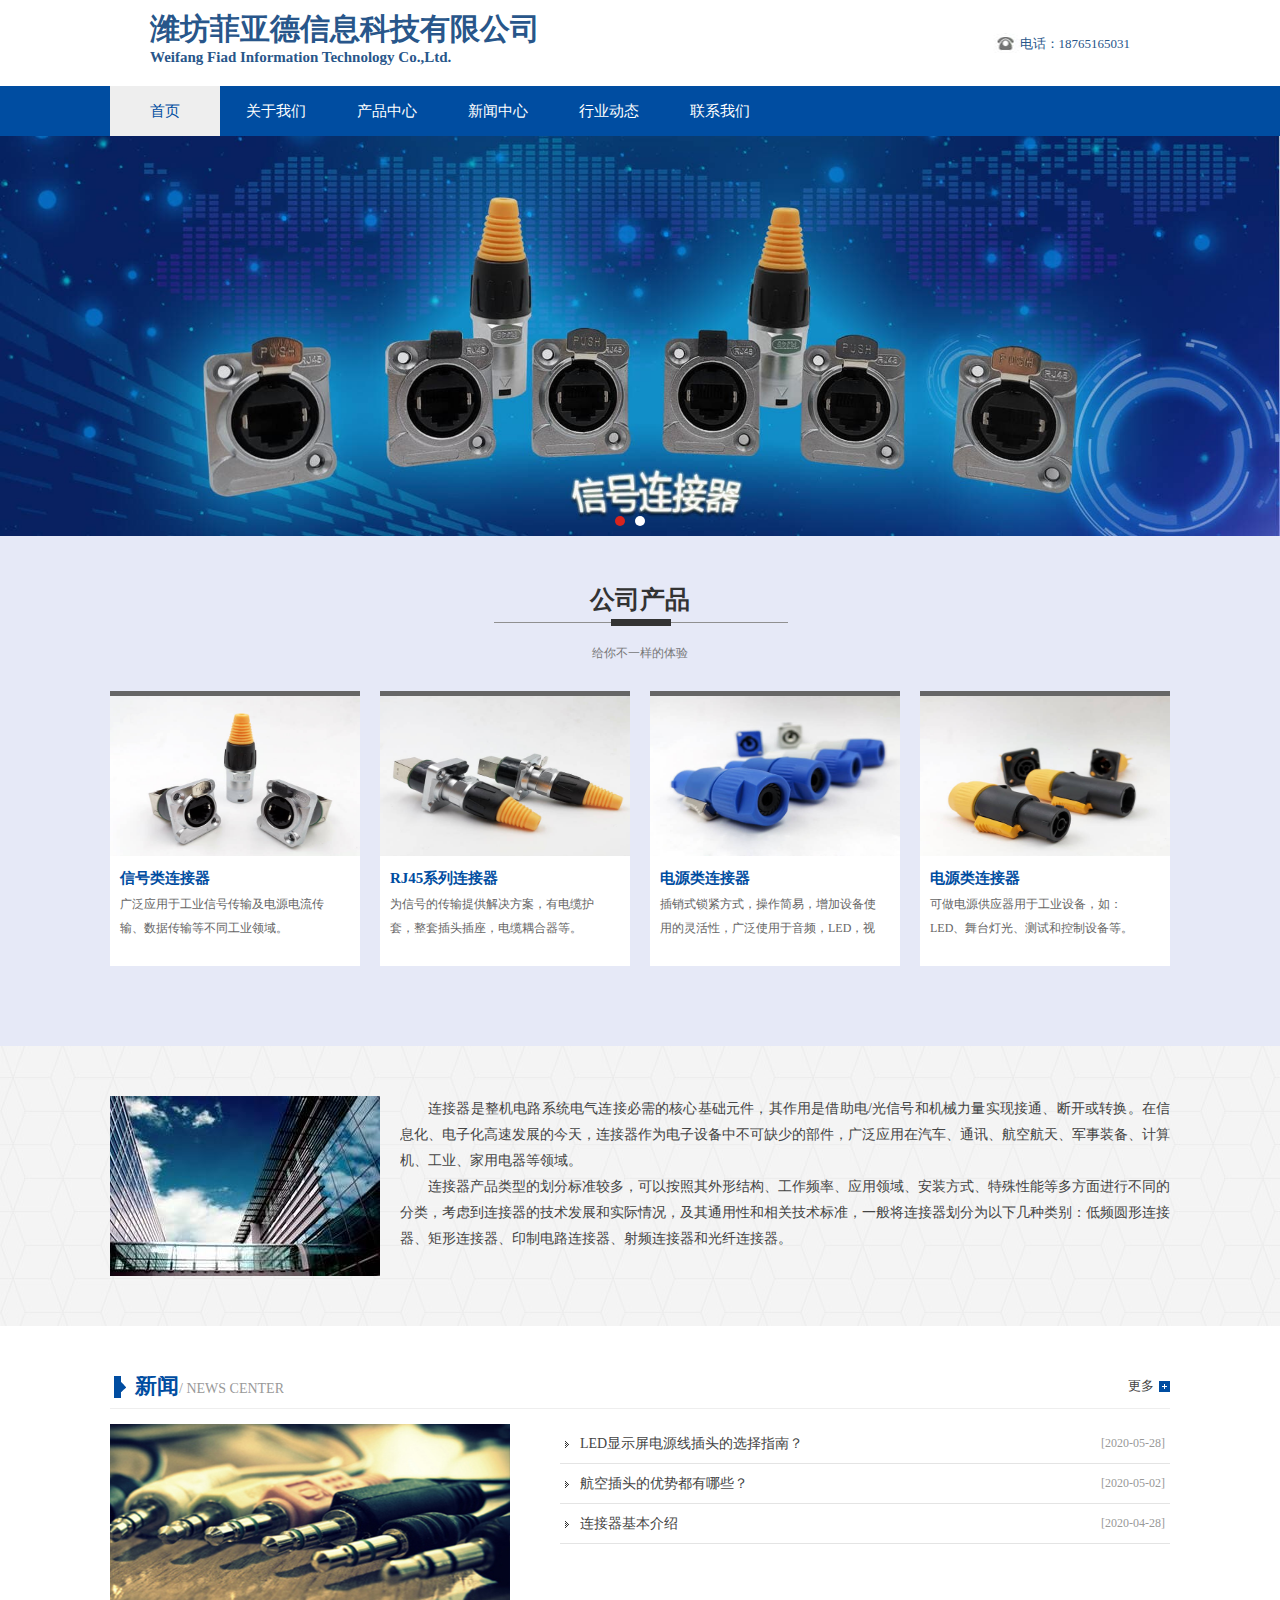
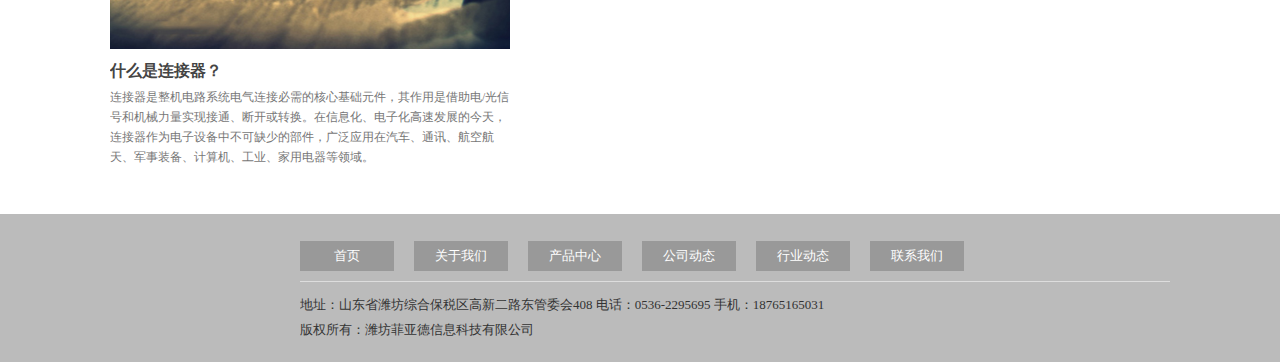
<file: electric_web/index.html>
<!DOCTYPE html PUBLIC "-//W3C//DTD XHTML 1.0 Transitional//EN""http://www.w3.org/TR/xhtml1/DTD/xhtml1-transitional.dtd">
<html xmlns="http://www.w3.org/1999/xhtml">
<head>
    <meta http-equiv="Content-Type" content="text/html; charset=utf-8"/>
    <meta name="renderer" content="webkit"/>
    <meta name="force-rendering" content="webkit"/>
    <title></title>
    <link type="text/css" rel="stylesheet" href="css/style.css"/>
    <script type="text/javascript" src="js/jquery-1.8.2.min.js"></script>
    <script type="text/javascript" src="js/banner.js"></script>
</head>

<body>
<div class="logo">
    <a href="index.html" class="index-top">
        <div class="company-name">
            <span>潍坊菲亚德信息科技有限公司</span>
            <br>
            <span class="en">Weifang Fiad Information Technology Co.,Ltd.</span>
        </div>
        <div class="company-contact">
            <img src="images/phone.png" alt="">
            <span>电话：18765165031</span>
        </div>
    </a>
</div>
<div class="clear"></div>
<div class="nav">
    <div class="main">
        <ul>
            <li class="on"><a href="index.html">首页</a></li>
            <li><a href="about.html">关于我们</a></li>
            <li><a href="piclist.html">产品中心</a></li>
            <li><a href="list.html">新闻中心</a></li>
            <li><a href="list.html">行业动态</a></li>
            <li><a href="contact.html">联系我们</a></li>
        </ul>
    </div>
</div>
<div class="clear"></div>
<div class="banner">
    <div class="b-img">
        <img src="[data-uri]" width="100%"/>
        <img src="[data-uri]" width="100%"/>
    </div>
    <div class="clear"></div>
    <div class="b-list"></div>
</div>
<div class="clear"></div>
<div class="part3">
    <div class="main">
        <div class="titbox">
            <h1 class="ccsl">公司产品</h1>
            <div class="sub ccsl">给你不一样的体验</div>
        </div>
        <ul class="company-product">
            <li>
                <img src="images/product1.jpg" width="250" height="160"/>
                <h3 class="ccsl">信号类连接器</h3>
                <div class="sub">广泛应用于工业信号传输及电源电流传输、数据传输等不同工业领域。</div>
            </li>
            <li>
                <img src="images/product2.jpg" width="250" height="160"/>
                <h3 class="ccsl">RJ45系列连接器</h3>
                <div class="sub">为信号的传输提供解决方案，有电缆护套，整套插头插座，电缆耦合器等。</div>
            </li>
            <li>
                <img src="images/product3.jpg" width="250" height="160"/>
                <h3 class="ccsl">电源类连接器</h3>
                <div class="sub">插销式锁紧方式，操作简易，增加设备使用的灵活性，广泛使用于音频，LED，视频及电源设备。</div>
            </li>
            <li>
                <img src="images/product4.jpg" width="250" height="160"/>
                <h3 class="ccsl">电源类连接器</h3>
                <div class="sub">可做电源供应器用于工业设备，如：LED、舞台灯光、测试和控制设备等。</div>
            </li>
        </ul>
    </div>
</div>
<div class="clear"></div>
<div class="part1">
    <div class="main">
        <img src="images/1.jpg" class="aboutimg"/>
        <div class="con">
            <p style="text-indent:2em">
                连接器是整机电路系统电气连接必需的核心基础元件，其作用是借助电/光信号和机械力量实现接通、断开或转换。在信息化、电子化高速发展的今天，连接器作为电子设备中不可缺少的部件，广泛应用在汽车、通讯、航空航天、军事装备、计算机、工业、家用电器等领域。</p>
            <p style="text-indent:2em">
                连接器产品类型的划分标准较多，可以按照其外形结构、工作频率、应用领域、安装方式、特殊性能等多方面进行不同的分类，考虑到连接器的技术发展和实际情况，及其通用性和相关技术标准，一般将连接器划分为以下几种类别：低频圆形连接器、矩形连接器、印制电路连接器、射频连接器和光纤连接器。</p>
        </div>
    </div>
</div>
<div class="clear"></div>
<div class="part2">
    <div class="titbox">
        <p class="ccsl">新闻<span>/ NEWS CENTER</span></p>
        <a href="list.html">更多</a>
    </div>
    <div class="pa2L">
        <img src="images/2.jpg" width="400" height="225"/>
        <a href="detail.html" class="ccsl">什么是连接器？</a>
        <div class="sub">连接器是整机电路系统电气连接必需的核心基础元件，其作用是借助电/光信号和机械力量实现接通、断开或转换。在信息化、电子化高速发展的今天，连接器作为电子设备中不可缺少的部件，广泛应用在汽车、通讯、航空航天、军事装备、计算机、工业、家用电器等领域。</div>
    </div>
    <div class="pa2R">
        <ul>
            <li>
                <a href="detail.html" class="ccsl">LED显示屏电源线插头的选择指南？</a>
                <span>[2020-05-28]</span>
            </li>
            <li>
                <a href="detail.html" class="ccsl">航空插头的优势都有哪些？</a>
                <span>[2020-05-02]</span>
            </li>
            <li>
                <a href="detail.html" class="ccsl">连接器基本介绍</a>
                <span>[2020-04-28]</span>
            </li>
        </ul>
    </div>
    <div class="clear"></div>
</div>
<div class="clear"></div>
<!--<div class="part2">-->
    <!--<div class="titbox">-->
        <!--<p class="ccsl">行业知识<span>/ INDUSTRY KNOWLEDGE</span></p>-->
        <!--<a href="list.html">更多</a>-->
    <!--</div>-->
    <!--<div class="pa2C">-->
        <!--<ul>-->
            <!--<li>-->
                <!--<div class="date">-->
                    <!--<p class="ccsl">06</p>-->
                    <!--<span class="ccsl">May</span>-->
                <!--</div>-->
                <!--<div class="con">-->
                    <!--<a href="detail.html" class="ccsl">电子设备都包括什么呀？</a>-->
                    <!--<div class="sub">电子设备是指由集成电路、晶体管、电子管等电子元器件组成，应用电子技术（包括）软件发挥作用的设备，包括电子计算机以及由电子计算机控制的机器人、数控或程控系统等。-->
                    <!--</div>-->
                <!--</div>-->
            <!--</li>-->
            <!--<li>-->
                <!--<div class="date">-->
                    <!--<p class="ccsl">06</p>-->
                    <!--<span class="ccsl">May</span>-->
                <!--</div>-->
                <!--<div class="con">-->
                    <!--<a href="detail.html" class="ccsl">电子设备都包括什么呀？</a>-->
                    <!--<div class="sub">电子设备是指由集成电路、晶体管、电子管等电子元器件组成，应用电子技术（包括）软件发挥作用的设备，包括电子计算机以及由电子计算机控制的机器人、数控或程控系统等。-->
                    <!--</div>-->
                <!--</div>-->
            <!--</li>-->
            <!--<li>-->
                <!--<div class="date">-->
                    <!--<p class="ccsl">06</p>-->
                    <!--<span class="ccsl">May</span>-->
                <!--</div>-->
                <!--<div class="con">-->
                    <!--<a href="detail.html" class="ccsl">电子设备都包括什么呀？</a>-->
                    <!--<div class="sub">电子设备是指由集成电路、晶体管、电子管等电子元器件组成，应用电子技术（包括）软件发挥作用的设备，包括电子计算机以及由电子计算机控制的机器人、数控或程控系统等。-->
                    <!--</div>-->
                <!--</div>-->
            <!--</li>-->
            <!--<li>-->
                <!--<div class="date">-->
                    <!--<p class="ccsl">06</p>-->
                    <!--<span class="ccsl">May</span>-->
                <!--</div>-->
                <!--<div class="con">-->
                    <!--<a href="detail.html" class="ccsl">电子设备都包括什么呀？</a>-->
                    <!--<div class="sub">电子设备是指由集成电路、晶体管、电子管等电子元器件组成，应用电子技术（包括）软件发挥作用的设备，包括电子计算机以及由电子计算机控制的机器人、数控或程控系统等。-->
                    <!--</div>-->
                <!--</div>-->
            <!--</li>-->
            <!--<li>-->
                <!--<div class="date">-->
                    <!--<p class="ccsl">06</p>-->
                    <!--<span class="ccsl">May</span>-->
                <!--</div>-->
                <!--<div class="con">-->
                    <!--<a href="detail.html" class="ccsl">电子设备都包括什么呀？</a>-->
                    <!--<div class="sub">电子设备是指由集成电路、晶体管、电子管等电子元器件组成，应用电子技术（包括）软件发挥作用的设备，包括电子计算机以及由电子计算机控制的机器人、数控或程控系统等。-->
                    <!--</div>-->
                <!--</div>-->
            <!--</li>-->
            <!--<li>-->
                <!--<div class="date">-->
                    <!--<p class="ccsl">06</p>-->
                    <!--<span class="ccsl">May</span>-->
                <!--</div>-->
                <!--<div class="con">-->
                    <!--<a href="detail.html" class="ccsl">电子设备都包括什么呀？</a>-->
                    <!--<div class="sub">电子设备是指由集成电路、晶体管、电子管等电子元器件组成，应用电子技术（包括）软件发挥作用的设备，包括电子计算机以及由电子计算机控制的机器人、数控或程控系统等。-->
                    <!--</div>-->
                <!--</div>-->
            <!--</li>-->
        <!--</ul>-->
    <!--</div>-->
<!--</div>-->
<div class="clear"></div>
<div class="footer">
    <div class="main">
        <div class="fRight">
            <div class="fnav">
                <a href="index.html">首页</a>
                <a href="about.html">关于我们</a>
                <a href="piclist.html">产品中心</a>
                <a href="list.html">公司动态</a>
                <a href="list.html">行业动态</a>
                <a href="contact.html">联系我们</a>
            </div>
            <div class="fcon">
                <div>地址：山东省潍坊综合保税区高新二路东管委会408 电话：0536-2295695 手机：18765165031<br/>版权所有：潍坊菲亚德信息科技有限公司</div>
            </div>
        </div>
        <div class="clear"></div>
    </div>
</div>
<script type="text/javascript" src="js/index.js"></script>
</body>
</html>
</file>
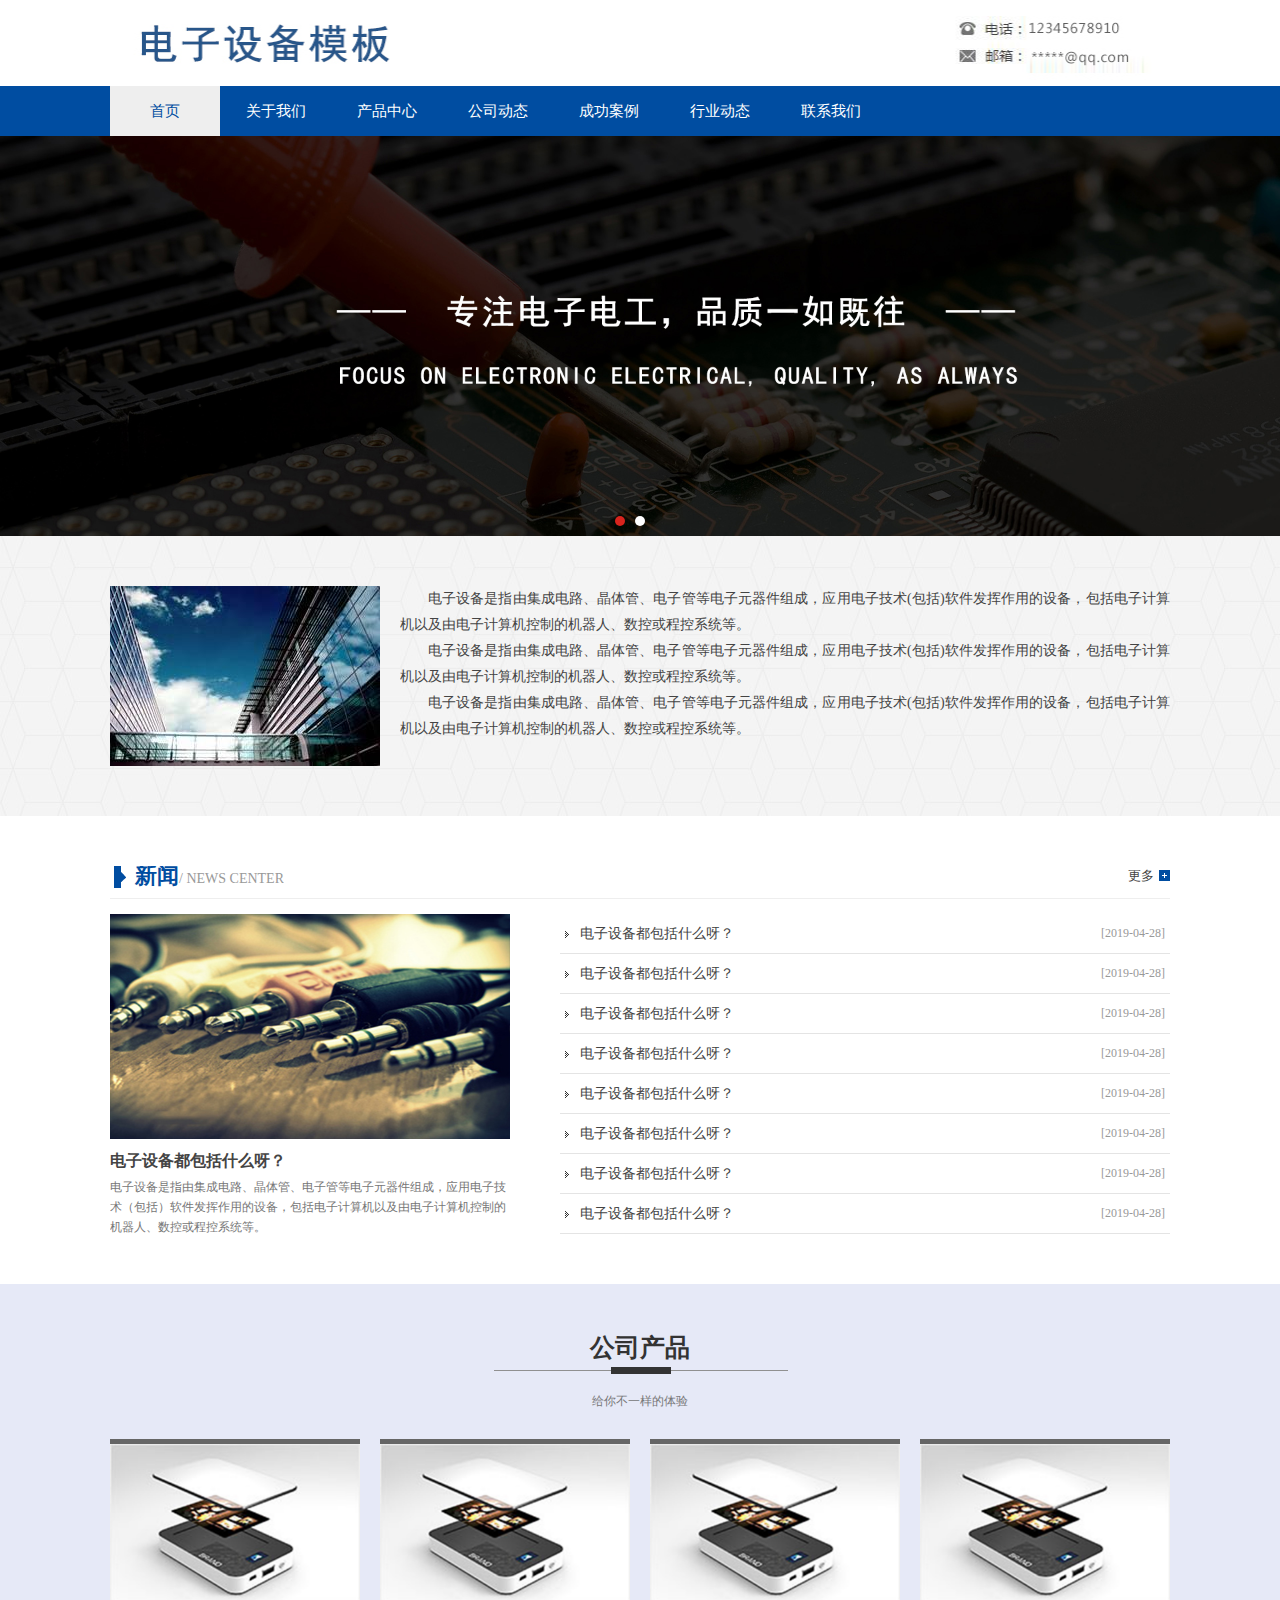
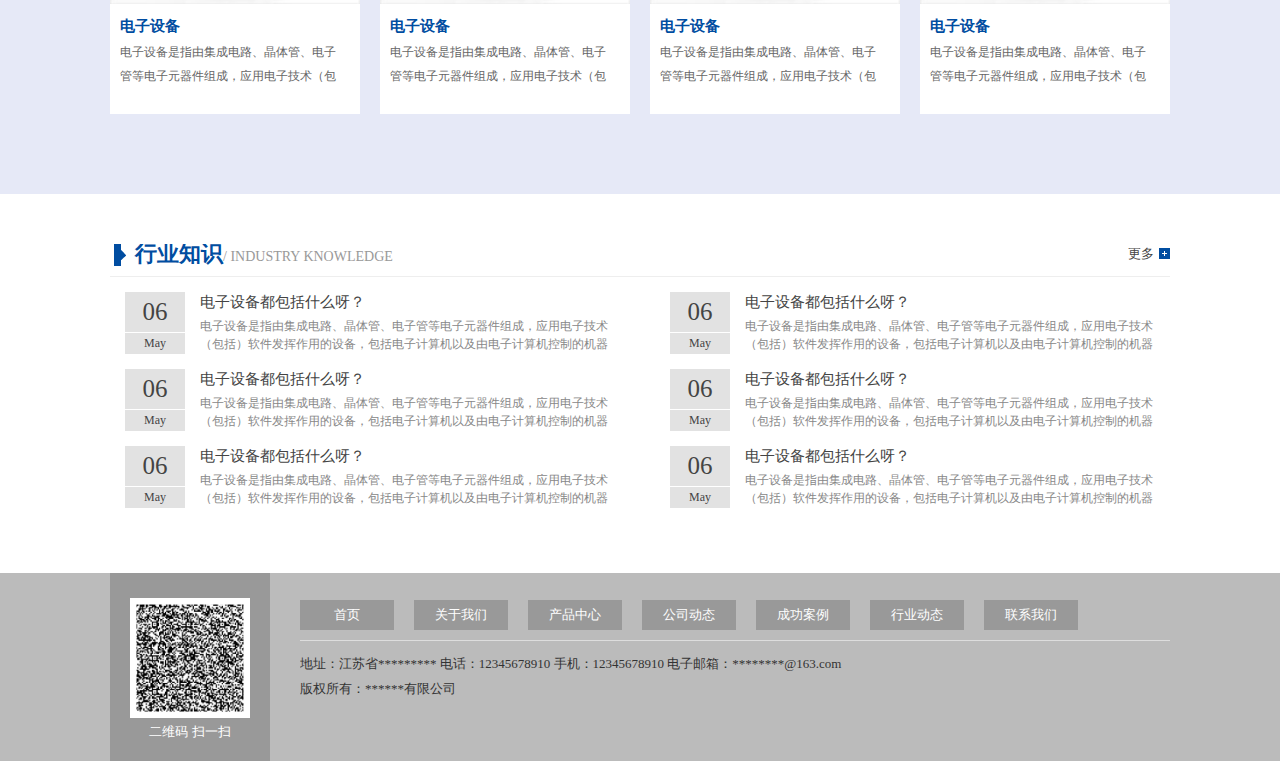
<file: model/index.html>
<!DOCTYPE html PUBLIC "-//W3C//DTD XHTML 1.0 Transitional//EN" "http://www.w3.org/TR/xhtml1/DTD/xhtml1-transitional.dtd">
<html xmlns="http://www.w3.org/1999/xhtml">
<head>
<meta http-equiv="Content-Type" content="text/html; charset=utf-8" />
<meta name="renderer" content="webkit"/>
<meta name="force-rendering" content="webkit"/>
<title></title>
<link type="text/css" rel="stylesheet" href="css/style.css" />
<script type="text/javascript" src="js/jquery-1.8.2.min.js"></script>
<script type="text/javascript" src="js/banner.js"></script>
</head>

<body>
<div class="logo">
  <a href="index.html"><img src="images/logo.jpg" /></a>
</div>
<div class="clear"></div>
<div class="nav">
  <div class="main">
    <ul>
      <li class="on"><a href="index.html">首页</a></li>
      <li><a href="about.html">关于我们</a></li>
      <li><a href="piclist.html">产品中心</a></li>
      <li><a href="list.html">公司动态</a></li>
      <li><a href="piclist.html">成功案例</a></li>
      <li><a href="list.html">行业动态</a></li>
      <li><a href="contact.html">联系我们</a></li>
    </ul>
  </div>
</div>
<div class="clear"></div>
<div class="banner">
  <div class="b-img">
      <img src="images/banner.jpg" width="100%"/>
      <img src="images/banner.jpg" width="100%" />
  </div>
  <div class="clear"></div>
  <div class="b-list"> </div>
</div>
<div class="clear"></div>
<div class="part1">
  <div class="main">
    <img src="images/1.jpg" class="aboutimg" />
    <div class="con">
      <p style="text-indent:2em">电子设备是指由集成电路、晶体管、电子管等电子元器件组成，应用电子技术(包括)软件发挥作用的设备，包括电子计算机以及由电子计算机控制的机器人、数控或程控系统等。</p>
      <p style="text-indent:2em">电子设备是指由集成电路、晶体管、电子管等电子元器件组成，应用电子技术(包括)软件发挥作用的设备，包括电子计算机以及由电子计算机控制的机器人、数控或程控系统等。</p>
      <p style="text-indent:2em">电子设备是指由集成电路、晶体管、电子管等电子元器件组成，应用电子技术(包括)软件发挥作用的设备，包括电子计算机以及由电子计算机控制的机器人、数控或程控系统等。</p>
    </div>
  </div>
</div>
<div class="clear"></div>
<div class="part2">
  <div class="titbox">
    <p class="ccsl">新闻<span>/ NEWS CENTER</span></p>
    <a href="list.html">更多</a>
  </div>
  <div class="pa2L">
    <img src="images/2.jpg" width="400" height="225"/>
    <a href="detail.html" class="ccsl">电子设备都包括什么呀？</a>
    <div class="sub">电子设备是指由集成电路、晶体管、电子管等电子元器件组成，应用电子技术（包括）软件发挥作用的设备，包括电子计算机以及由电子计算机控制的机器人、数控或程控系统等。</div>
  </div>
  <div class="pa2R">
    <ul>
      <li>
        <a href="detail.html" class="ccsl">电子设备都包括什么呀？</a>
        <span>[2019-04-28]</span>
      </li>
      <li>
        <a href="detail.html" class="ccsl">电子设备都包括什么呀？</a>
        <span>[2019-04-28]</span>
      </li>
      <li>
        <a href="detail.html" class="ccsl">电子设备都包括什么呀？</a>
        <span>[2019-04-28]</span>
      </li>
      <li>
        <a href="detail.html" class="ccsl">电子设备都包括什么呀？</a>
        <span>[2019-04-28]</span>
      </li>
      <li>
        <a href="detail.html" class="ccsl">电子设备都包括什么呀？</a>
        <span>[2019-04-28]</span>
      </li>
      <li>
        <a href="detail.html" class="ccsl">电子设备都包括什么呀？</a>
        <span>[2019-04-28]</span>
      </li>
      <li>
        <a href="detail.html" class="ccsl">电子设备都包括什么呀？</a>
        <span>[2019-04-28]</span>
      </li>
      <li>
        <a href="detail.html" class="ccsl">电子设备都包括什么呀？</a>
        <span>[2019-04-28]</span>
      </li>
    </ul>
  </div>
  <div class="clear"></div>
</div>
<div class="clear"></div>
<div class="part3">
  <div class="main">
    <div class="titbox">
      <h1 class="ccsl">公司产品</h1>
      <div class="sub ccsl">给你不一样的体验</div>
    </div>
    <ul>
      <li>
        <img src="images/3.jpg" width="250" height="160" />
        <a href="picdetail.html"><h3 class="ccsl">电子设备</h3></a>
        <div class="sub">电子设备是指由集成电路、晶体管、电子管等电子元器件组成，应用电子技术（包括）软件发挥作用的设备，包括电子计算机以及由电子计算机控制的机器人、数控或程控系统等。</div>
      </li>
      <li>
        <img src="images/3.jpg" width="250" height="160" />
        <a href="picdetail.html"><h3 class="ccsl">电子设备</h3></a>
        <div class="sub">电子设备是指由集成电路、晶体管、电子管等电子元器件组成，应用电子技术（包括）软件发挥作用的设备，包括电子计算机以及由电子计算机控制的机器人、数控或程控系统等。</div>
      </li>
      <li>
        <img src="images/3.jpg" width="250" height="160" />
        <a href="picdetail.html"><h3 class="ccsl">电子设备</h3></a>
        <div class="sub">电子设备是指由集成电路、晶体管、电子管等电子元器件组成，应用电子技术（包括）软件发挥作用的设备，包括电子计算机以及由电子计算机控制的机器人、数控或程控系统等。</div>
      </li>
      <li>
        <img src="images/3.jpg" width="250" height="160" />
        <a href="picdetail.html"><h3 class="ccsl">电子设备</h3></a>
        <div class="sub">电子设备是指由集成电路、晶体管、电子管等电子元器件组成，应用电子技术（包括）软件发挥作用的设备，包括电子计算机以及由电子计算机控制的机器人、数控或程控系统等。</div>
      </li>
    </ul>
  </div>
</div>
<div class="clear"></div>
<div class="part2">
  <div class="titbox">
    <p class="ccsl">行业知识<span>/ INDUSTRY KNOWLEDGE</span></p>
    <a href="list.html">更多</a>
  </div>
  <div class="pa2C">
    <ul>
      <li>
        <div class="date">
          <p class="ccsl">06</p>
          <span class="ccsl">May</span>
        </div>
        <div class="con">
          <a href="detail.html" class="ccsl">电子设备都包括什么呀？</a>
          <div class="sub">电子设备是指由集成电路、晶体管、电子管等电子元器件组成，应用电子技术（包括）软件发挥作用的设备，包括电子计算机以及由电子计算机控制的机器人、数控或程控系统等。</div>
        </div>
      </li>
      <li>
        <div class="date">
          <p class="ccsl">06</p>
          <span class="ccsl">May</span>
        </div>
        <div class="con">
          <a href="detail.html" class="ccsl">电子设备都包括什么呀？</a>
          <div class="sub">电子设备是指由集成电路、晶体管、电子管等电子元器件组成，应用电子技术（包括）软件发挥作用的设备，包括电子计算机以及由电子计算机控制的机器人、数控或程控系统等。</div>
        </div>
      </li>
      <li>
        <div class="date">
          <p class="ccsl">06</p>
          <span class="ccsl">May</span>
        </div>
        <div class="con">
          <a href="detail.html" class="ccsl">电子设备都包括什么呀？</a>
          <div class="sub">电子设备是指由集成电路、晶体管、电子管等电子元器件组成，应用电子技术（包括）软件发挥作用的设备，包括电子计算机以及由电子计算机控制的机器人、数控或程控系统等。</div>
        </div>
      </li>
      <li>
        <div class="date">
          <p class="ccsl">06</p>
          <span class="ccsl">May</span>
        </div>
        <div class="con">
          <a href="detail.html" class="ccsl">电子设备都包括什么呀？</a>
          <div class="sub">电子设备是指由集成电路、晶体管、电子管等电子元器件组成，应用电子技术（包括）软件发挥作用的设备，包括电子计算机以及由电子计算机控制的机器人、数控或程控系统等。</div>
        </div>
      </li>
      <li>
        <div class="date">
          <p class="ccsl">06</p>
          <span class="ccsl">May</span>
        </div>
        <div class="con">
          <a href="detail.html" class="ccsl">电子设备都包括什么呀？</a>
          <div class="sub">电子设备是指由集成电路、晶体管、电子管等电子元器件组成，应用电子技术（包括）软件发挥作用的设备，包括电子计算机以及由电子计算机控制的机器人、数控或程控系统等。</div>
        </div>
      </li>
      <li>
        <div class="date">
          <p class="ccsl">06</p>
          <span class="ccsl">May</span>
        </div>
        <div class="con">
          <a href="detail.html" class="ccsl">电子设备都包括什么呀？</a>
          <div class="sub">电子设备是指由集成电路、晶体管、电子管等电子元器件组成，应用电子技术（包括）软件发挥作用的设备，包括电子计算机以及由电子计算机控制的机器人、数控或程控系统等。</div>
        </div>
      </li>
    </ul>
  </div>
</div>
<div class="clear"></div>
<div class="footer">
  <div class="main">
    <div class="fLeft">
      <img src="images/4.jpg" width="120" height="120" />
      <p class="ccsl">二维码 扫一扫</p>
    </div>
    <div class="fRight">
      <div class="fnav">
        <a href="index.html">首页</a>
        <a href="about.html">关于我们</a>
        <a href="piclist.html">产品中心</a>
        <a href="list.html">公司动态</a>
        <a href="piclist.html">成功案例</a>
        <a href="list.html">行业动态</a>
        <a href="contact.html">联系我们</a>
      </div>
      <div class="fcon">
        <div>地址：江苏省*********  电话：12345678910  手机：12345678910  电子邮箱：********@163.com<br />版权所有：******有限公司</div>
      </div>
    </div>
    <div class="clear"></div>
  </div>
</div>
</body>
</html>
</file>
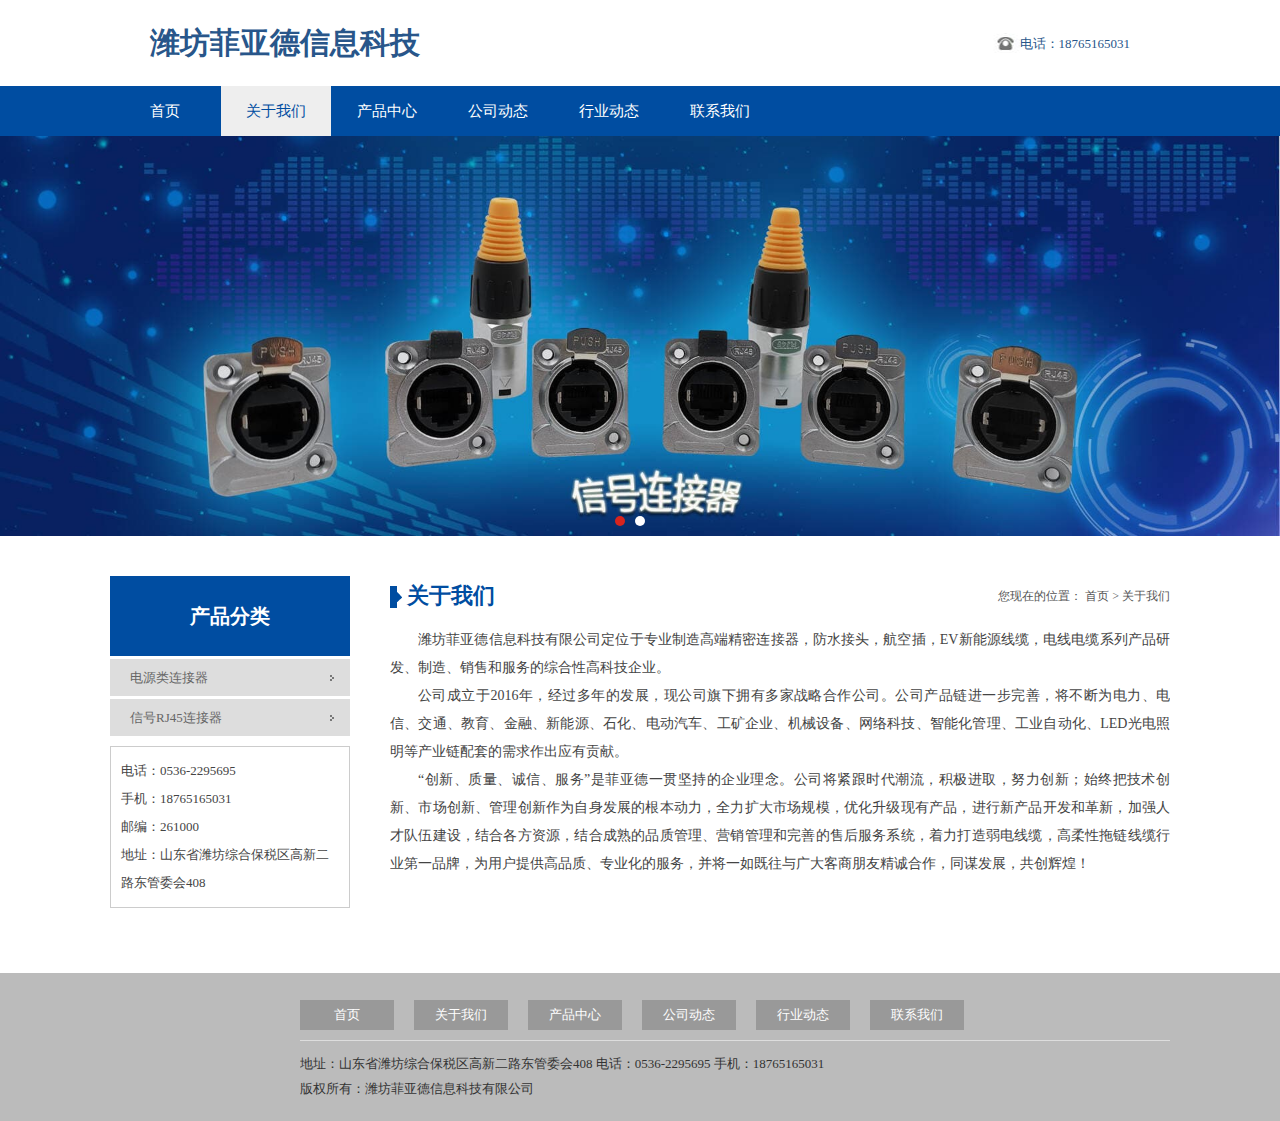
<file: electric_web/about.html>
<!DOCTYPE html PUBLIC "-//W3C//DTD XHTML 1.0 Transitional//EN"
        "http://www.w3.org/TR/xhtml1/DTD/xhtml1-transitional.dtd">
<html xmlns="http://www.w3.org/1999/xhtml">
<head>
    <meta http-equiv="Content-Type" content="text/html; charset=utf-8"/>
    <meta name="renderer" content="webkit"/>
    <meta name="force-rendering" content="webkit"/>
    <title></title>
    <link type="text/css" rel="stylesheet" href="css/style.css"/>
    <script type="text/javascript" src="js/jquery-1.8.2.min.js"></script>
    <script type="text/javascript" src="js/banner.js"></script>
</head>

<body>
<div class="logo">
    <a href="index.html" class="index-top">
        <div class="company-name">潍坊菲亚德信息科技</div>
        <div class="company-contact">
            <img src="images/phone.png" alt="">
            <span>电话：18765165031</span>
        </div>
    </a>
</div>
<div class="clear"></div>
<div class="nav">
    <div class="main">
        <ul>
            <li><a href="index.html">首页</a></li>
            <li class="on"><a href="about.html">关于我们</a></li>
            <li><a href="piclist.html">产品中心</a></li>
            <li><a href="list.html">公司动态</a></li>
            <li><a href="list.html">行业动态</a></li>
            <li><a href="contact.html">联系我们</a></li>
        </ul>
    </div>
</div>
<div class="clear"></div>
<div class="banner">
    <div class="b-img">
        <img src="[data-uri]" width="100%"/>
        <img src="images/banner2.jpg" width="100%"/>
    </div>
    <div class="clear"></div>
    <div class="b-list"></div>
</div>
<div class="clear"></div>
<div class="mainWarp">
    <div class="mainLeft">
        <div class="titbox">
            <p class="ccsl">产品分类</p>
        </div>
        <ul class="typeul">
            <li><a href="piclist.html" class="ccsl">电源类连接器</a></li>
            <li><a href="piclist.html" class="ccsl">信号RJ45连接器</a></li>
        </ul>
        <div class="lxwm">
            <div class="con"> 电话：0536-2295695<br>手机：18765165031 <br>邮编：261000 <br>地址：山东省潍坊综合保税区高新二路东管委会408</div>
        </div>
    </div>
    <div class="mainRight">
        <div class="brandnavbox">
            <p class="ccsl">关于我们</p>
            <div class="con">您现在的位置： 首页 > 关于我们</div>
        </div>
        <div class="detailbox">
            <div class="xq">
                <div class="con">
                    <p style="text-indent:2em">
                        潍坊菲亚德信息科技有限公司定位于专业制造高端精密连接器，防水接头，航空插，EV新能源线缆，电线电缆系列产品研发、制造、销售和服务的综合性高科技企业。</p>
                    <p style="text-indent:2em">
                        公司成立于2016年，经过多年的发展，现公司旗下拥有多家战略合作公司。公司产品链进一步完善，将不断为电力、电信、交通、教育、金融、新能源、石化、电动汽车、工矿企业、机械设备、网络科技、智能化管理、工业自动化、LED光电照明等产业链配套的需求作出应有贡献。</p>
                    <p style="text-indent:2em">
                        “创新、质量、诚信、服务”是菲亚德一贯坚持的企业理念。公司将紧跟时代潮流，积极进取，努力创新；始终把技术创新、市场创新、管理创新作为自身发展的根本动力，全力扩大市场规模，优化升级现有产品，进行新产品开发和革新，加强人才队伍建设，结合各方资源，结合成熟的品质管理、营销管理和完善的售后服务系统，着力打造弱电线缆，高柔性拖链线缆行业第一品牌，为用户提供高品质、专业化的服务，并将一如既往与广大客商朋友精诚合作，同谋发展，共创辉煌！</p>
                </div>
            </div>
        </div>
    </div>
    <div class="clear"></div>
</div>
<div class="clear"></div>
<div class="footer">
    <div class="main">
        <div class="fRight">
            <div class="fnav">
                <a href="index.html">首页</a>
                <a href="about.html">关于我们</a>
                <a href="piclist.html">产品中心</a>
                <a href="list.html">公司动态</a>
                <a href="list.html">行业动态</a>
                <a href="contact.html">联系我们</a>
            </div>
            <div class="fcon">
                <div>地址：山东省潍坊综合保税区高新二路东管委会408 电话：0536-2295695 手机：18765165031<br/>版权所有：潍坊菲亚德信息科技有限公司</div>
            </div>
        </div>
        <div class="clear"></div>
    </div>
</div>
</body>
</html>
</file>
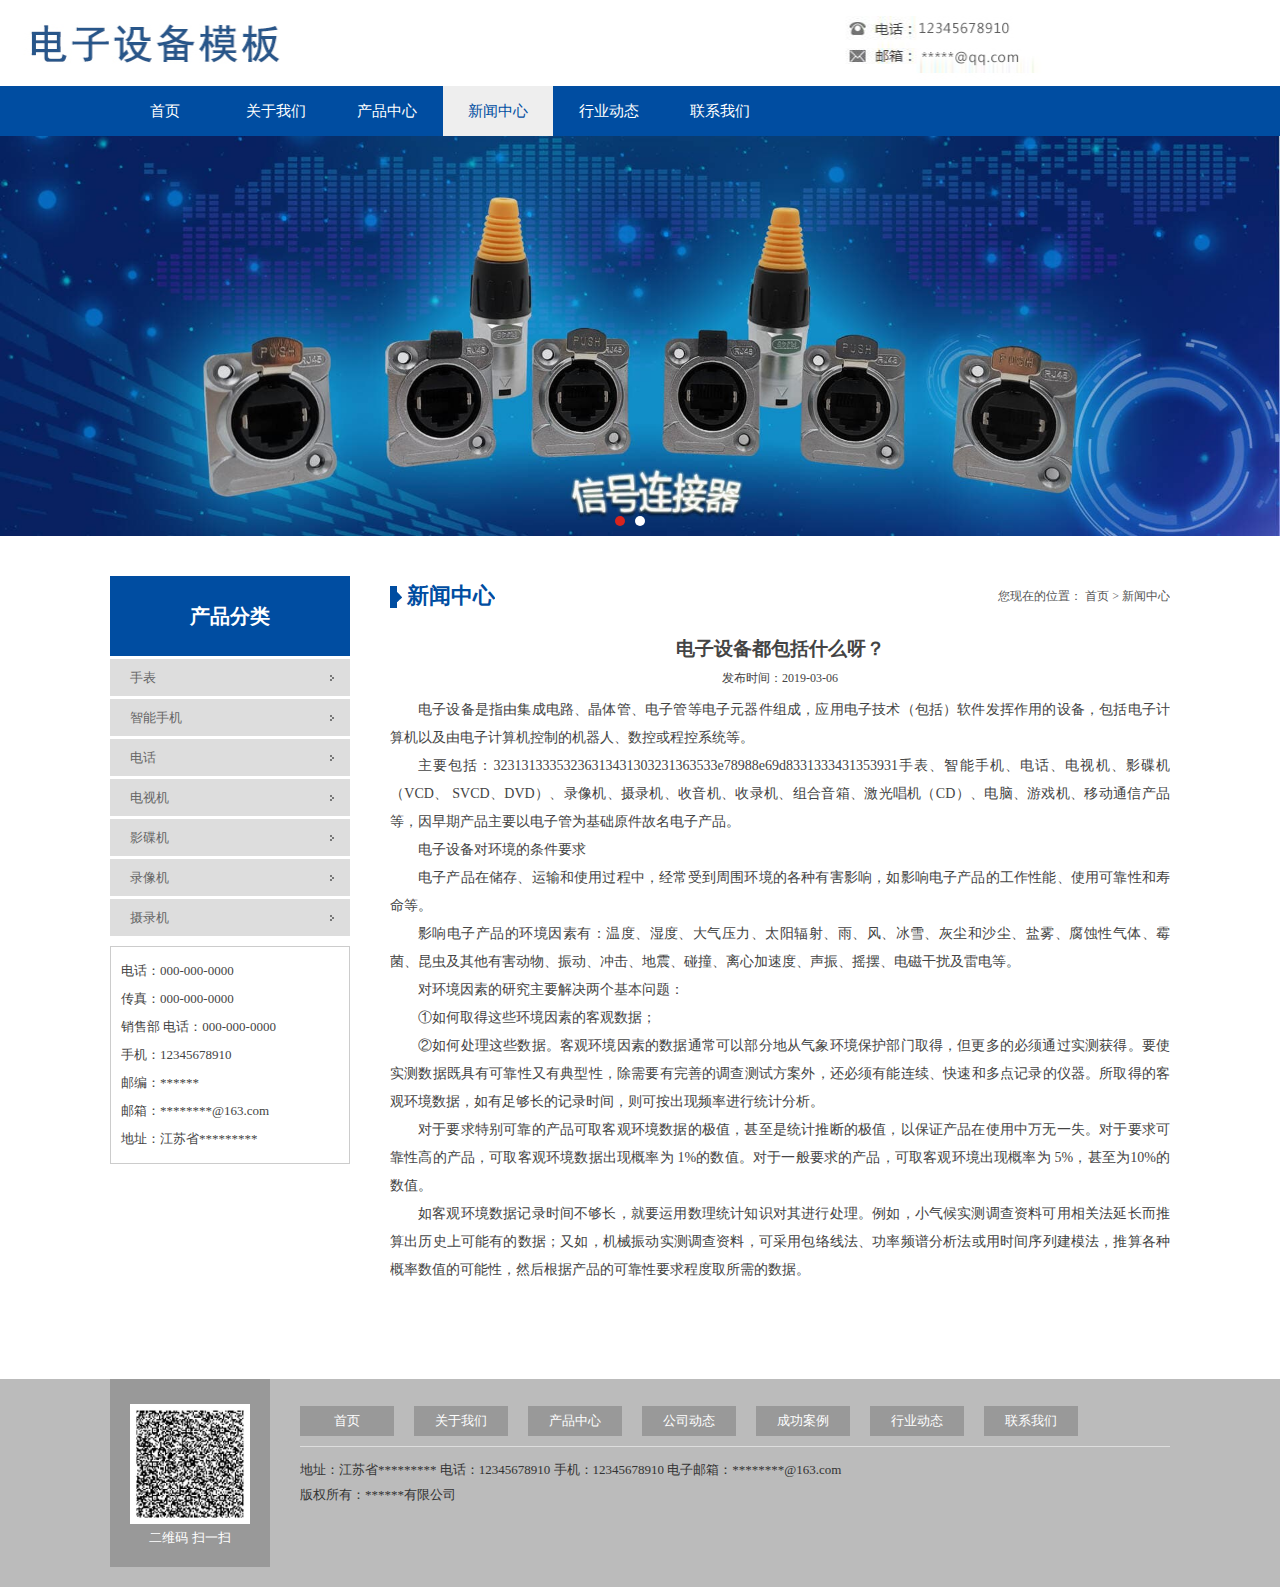
<file: electric_web/detail.html>
<!DOCTYPE html PUBLIC "-//W3C//DTD XHTML 1.0 Transitional//EN" "http://www.w3.org/TR/xhtml1/DTD/xhtml1-transitional.dtd">
<html xmlns="http://www.w3.org/1999/xhtml">
<head>
<meta http-equiv="Content-Type" content="text/html; charset=utf-8" />
<meta name="renderer" content="webkit"/>
<meta name="force-rendering" content="webkit"/>
<title></title>
<link type="text/css" rel="stylesheet" href="css/style.css" />
<script type="text/javascript" src="js/jquery-1.8.2.min.js"></script>
<script type="text/javascript" src="js/banner.js"></script>
</head>

<body>
<div class="logo">
  <a href="index.html"><img src="images/logo.jpg" /></a>
</div>
<div class="clear"></div>
<div class="nav">
  <div class="main">
    <ul>
      <li><a href="index.html">首页</a></li>
      <li><a href="about.html">关于我们</a></li>
      <li><a href="piclist.html">产品中心</a></li>
      <li class="on"><a href="list.html">新闻中心</a></li>
      <li><a href="list.html">行业动态</a></li>
      <li><a href="contact.html">联系我们</a></li>
    </ul>
  </div>
</div>
<div class="clear"></div>
<div class="banner">
  <div class="b-img">
      <img src="images/banner1.jpg" width="100%"/>
      <img src="images/banner2.jpg" width="100%" />
  </div>
  <div class="clear"></div>
  <div class="b-list"> </div>
</div>
<div class="clear"></div>
<div class="mainWarp">
  <div class="mainLeft">
    <div class="titbox">
      <p class="ccsl">产品分类</p>
    </div>
    <ul class="typeul">
      <li><a href="piclist.html" class="ccsl">手表</a></li>
      <li><a href="piclist.html" class="ccsl">智能手机</a></li>
      <li><a href="piclist.html" class="ccsl">电话</a></li>
      <li><a href="piclist.html" class="ccsl">电视机</a></li>
      <li><a href="piclist.html" class="ccsl">影碟机</a></li>
      <li><a href="piclist.html" class="ccsl">录像机</a></li>
      <li><a href="piclist.html" class="ccsl">摄录机</a></li>
    </ul>
    <div class="lxwm">
      <div class="con"> 电话：000-000-0000 <br>传真：000-000-0000 <br>销售部 电话：000-000-0000 <br>手机：12345678910 <br>邮编：******<br>邮箱：********@163.com <br>地址：江苏省*********</div>
    </div>
  </div>
  <div class="mainRight">
    <div class="brandnavbox">
      <p class="ccsl">新闻中心</p>
      <div class="con">您现在的位置： 首页 > 新闻中心</div>
    </div>
    <div class="detailbox">
      <div class="xq">
        <h1>电子设备都包括什么呀？</h1>
        <div class="date">发布时间：2019-03-06</div>
        <div class="con">
          <p style="text-indent:2em">电子设备是指由集成电路、晶体管、电子管等电子元器件组成，应用电子技术（包括）软件发挥作用的设备，包括电子计算机以及由电子计算机控制的机器人、数控或程控系统等。</p>
          <p style="text-indent:2em">主要包括：32313133353236313431303231363533e78988e69d8331333431353931手表、智能手机、电话、电视机、影碟机（VCD、 SVCD、DVD）、录像机、摄录机、收音机、收录机、组合音箱、激光唱机（CD）、电脑、游戏机、移动通信产品等，因早期产品主要以电子管为基础原件故名电子产品。</p>
          <p style="text-indent:2em">电子设备对环境的条件要求</p>
          <p style="text-indent:2em">电子产品在储存、运输和使用过程中，经常受到周围环境的各种有害影响，如影响电子产品的工作性能、使用可靠性和寿命等。</p>
          <p style="text-indent:2em">影响电子产品的环境因素有：温度、湿度、大气压力、太阳辐射、雨、风、冰雪、灰尘和沙尘、盐雾、腐蚀性气体、霉菌、昆虫及其他有害动物、振动、冲击、地震、碰撞、离心加速度、声振、摇摆、电磁干扰及雷电等。</p>
          <p style="text-indent:2em">对环境因素的研究主要解决两个基本问题：</p>
          <p style="text-indent:2em">①如何取得这些环境因素的客观数据；</p>
          <p style="text-indent:2em">②如何处理这些数据。客观环境因素的数据通常可以部分地从气象环境保护部门取得，但更多的必须通过实测获得。要使实测数据既具有可靠性又有典型性，除需要有完善的调查测试方案外，还必须有能连续、快速和多点记录的仪器。所取得的客观环境数据，如有足够长的记录时间，则可按出现频率进行统计分析。</p>
          <p style="text-indent:2em">对于要求特别可靠的产品可取客观环境数据的极值，甚至是统计推断的极值，以保证产品在使用中万无一失。对于要求可靠性高的产品，可取客观环境数据出现概率为 1%的数值。对于一般要求的产品，可取客观环境出现概率为 5%，甚至为10%的数值。</p>
          <p style="text-indent:2em">如客观环境数据记录时间不够长，就要运用数理统计知识对其进行处理。例如，小气候实测调查资料可用相关法延长而推算出历史上可能有的数据；又如，机械振动实测调查资料，可采用包络线法、功率频谱分析法或用时间序列建模法，推算各种概率数值的可能性，然后根据产品的可靠性要求程度取所需的数据。</p>
        </div>
      </div>
    </div>
  </div>
  <div class="clear"></div>
</div>
<div class="clear"></div>
<div class="footer">
  <div class="main">
    <div class="fLeft">
      <img src="images/4.jpg" width="120" height="120" />
      <p class="ccsl">二维码 扫一扫</p>
    </div>
    <div class="fRight">
      <div class="fnav">
        <a href="index.html">首页</a>
        <a href="about.html">关于我们</a>
        <a href="piclist.html">产品中心</a>
        <a href="list.html">公司动态</a>
        <a href="piclist.html">成功案例</a>
        <a href="list.html">行业动态</a>
        <a href="contact.html">联系我们</a>
      </div>
      <div class="fcon">
        <div>地址：江苏省*********  电话：12345678910  手机：12345678910  电子邮箱：********@163.com<br />版权所有：******有限公司</div>
      </div>
    </div>
    <div class="clear"></div>
  </div>
</div>
</body>
</html>
</file>
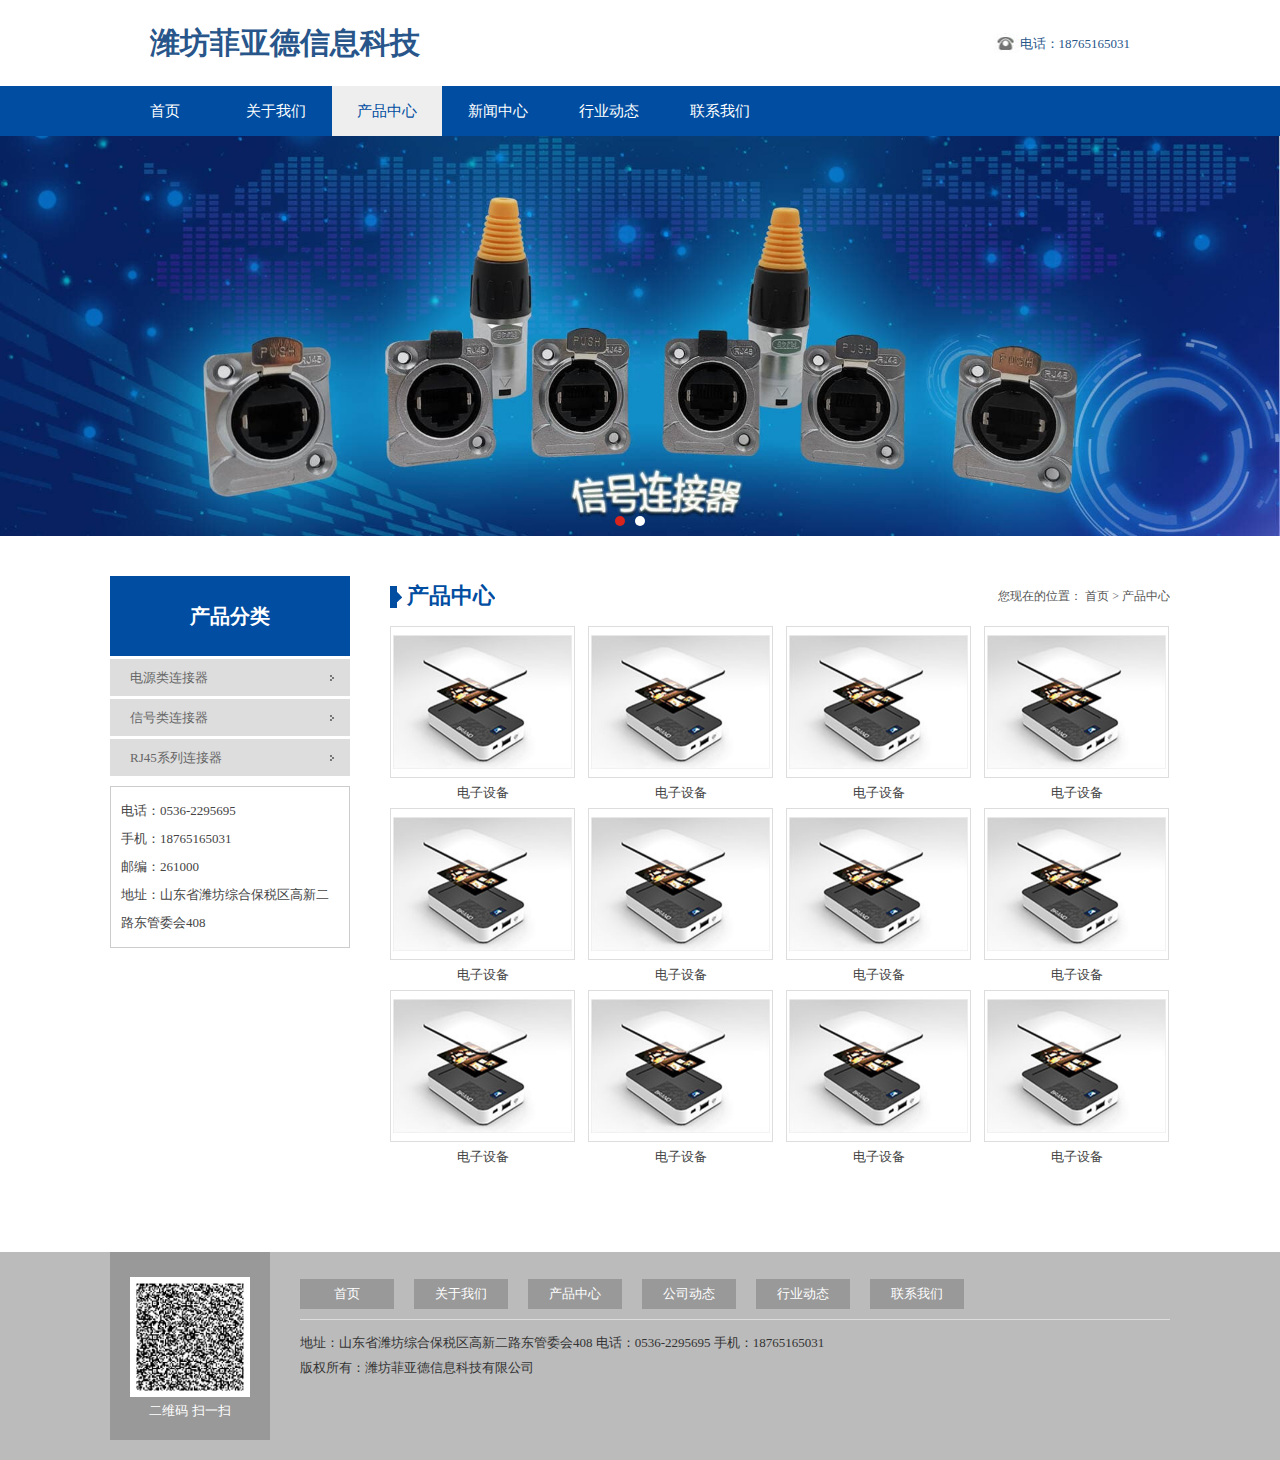
<file: electric_web/piclist.html>
<!DOCTYPE html PUBLIC "-//W3C//DTD XHTML 1.0 Transitional//EN"
        "http://www.w3.org/TR/xhtml1/DTD/xhtml1-transitional.dtd">
<html xmlns="http://www.w3.org/1999/xhtml">
<head>
    <meta http-equiv="Content-Type" content="text/html; charset=utf-8"/>
    <meta name="renderer" content="webkit"/>
    <meta name="force-rendering" content="webkit"/>
    <title></title>
    <link type="text/css" rel="stylesheet" href="css/style.css"/>
    <script type="text/javascript" src="js/jquery-1.8.2.min.js"></script>
    <script type="text/javascript" src="js/banner.js"></script>
</head>

<body>
<div class="logo">
    <a href="index.html" class="index-top">
        <div class="company-name">潍坊菲亚德信息科技</div>
        <div class="company-contact">
            <img src="images/phone.png" alt="">
            <span>电话：18765165031</span>
        </div>
    </a>
</div>
<div class="clear"></div>
<div class="nav">
    <div class="main">
        <ul>
            <li><a href="index.html">首页</a></li>
            <li><a href="about.html">关于我们</a></li>
            <li class="on"><a href="piclist.html">产品中心</a></li>
            <li><a href="list.html">新闻中心</a></li>
            <li><a href="list.html">行业动态</a></li>
            <li><a href="contact.html">联系我们</a></li>
        </ul>
    </div>
</div>
<div class="clear"></div>
<div class="banner">
    <div class="b-img">
        <img src="images/banner1.jpg" width="100%"/>
        <img src="images/banner2.jpg" width="100%"/>
    </div>
    <div class="clear"></div>
    <div class="b-list"></div>
</div>
<div class="clear"></div>
<div class="mainWarp">
    <div class="mainLeft">
        <div class="titbox">
            <p class="ccsl">产品分类</p>
        </div>
        <ul class="typeul">
            <li><a href="piclist.html" class="ccsl">电源类连接器</a></li>
            <li><a href="piclist.html" class="ccsl">信号类连接器</a></li>
            <li><a href="piclist.html" class="ccsl">RJ45系列连接器</a></li>
        </ul>
        <div class="lxwm">
            <div class="con"> 电话：0536-2295695<br>手机：18765165031 <br>邮编：261000 <br>地址：山东省潍坊综合保税区高新二路东管委会408</div>
        </div>
    </div>
    <div class="mainRight">
        <div class="brandnavbox">
            <p class="ccsl">产品中心</p>
            <div class="con">您现在的位置： 首页 > 产品中心</div>
        </div>
        <ul class="piclistul">
            <li>
                <div class="proimg">
                    <a href="picdetail.html"><img src="images/3.jpg"/></a>
                </div>
                <a href="picdetail.html"><p class="ccsl">电子设备</p></a>
            </li>
            <li>
                <div class="proimg">
                    <a href="picdetail.html"><img src="images/3.jpg"/></a>
                </div>
                <a href="picdetail.html"><p class="ccsl">电子设备</p></a>
            </li>
            <li>
                <div class="proimg">
                    <a href="picdetail.html"><img src="images/3.jpg"/></a>
                </div>
                <a href="picdetail.html"><p class="ccsl">电子设备</p></a>
            </li>
            <li>
                <div class="proimg">
                    <a href="picdetail.html"><img src="images/3.jpg"/></a>
                </div>
                <a href="picdetail.html"><p class="ccsl">电子设备</p></a>
            </li>
            <li>
                <div class="proimg">
                    <a href="picdetail.html"><img src="images/3.jpg"/></a>
                </div>
                <a href="picdetail.html"><p class="ccsl">电子设备</p></a>
            </li>
            <li>
                <div class="proimg">
                    <a href="picdetail.html"><img src="images/3.jpg"/></a>
                </div>
                <a href="picdetail.html"><p class="ccsl">电子设备</p></a>
            </li>
            <li>
                <div class="proimg">
                    <a href="picdetail.html"><img src="images/3.jpg"/></a>
                </div>
                <a href="picdetail.html"><p class="ccsl">电子设备</p></a>
            </li>
            <li>
                <div class="proimg">
                    <a href="picdetail.html"><img src="images/3.jpg"/></a>
                </div>
                <a href="picdetail.html"><p class="ccsl">电子设备</p></a>
            </li>
            <li>
                <div class="proimg">
                    <a href="picdetail.html"><img src="images/3.jpg"/></a>
                </div>
                <a href="picdetail.html"><p class="ccsl">电子设备</p></a>
            </li>
            <li>
                <div class="proimg">
                    <a href="picdetail.html"><img src="images/3.jpg"/></a>
                </div>
                <a href="picdetail.html"><p class="ccsl">电子设备</p></a>
            </li>
            <li>
                <div class="proimg">
                    <a href="picdetail.html"><img src="images/3.jpg"/></a>
                </div>
                <a href="picdetail.html"><p class="ccsl">电子设备</p></a>
            </li>
            <li>
                <div class="proimg">
                    <a href="picdetail.html"><img src="images/3.jpg"/></a>
                </div>
                <a href="picdetail.html"><p class="ccsl">电子设备</p></a>
            </li>
        </ul>
        <div class="clear"></div>
    </div>
    <div class="clear"></div>
</div>
<div class="clear"></div>
<div class="footer">
    <div class="main">
        <div class="fLeft">
            <img src="images/4.jpg" width="120" height="120"/>
            <p class="ccsl">二维码 扫一扫</p>
        </div>
        <div class="fRight">
            <div class="fnav">
                <a href="index.html">首页</a>
                <a href="about.html">关于我们</a>
                <a href="piclist.html">产品中心</a>
                <a href="list.html">公司动态</a>
                <a href="list.html">行业动态</a>
                <a href="contact.html">联系我们</a>
            </div>
            <div class="fcon">
                <div>地址：山东省潍坊综合保税区高新二路东管委会408 电话：0536-2295695 手机：18765165031<br/>版权所有：潍坊菲亚德信息科技有限公司</div>
            </div>
        </div>
        <div class="clear"></div>
    </div>
</div>
</body>
</html>
</file>
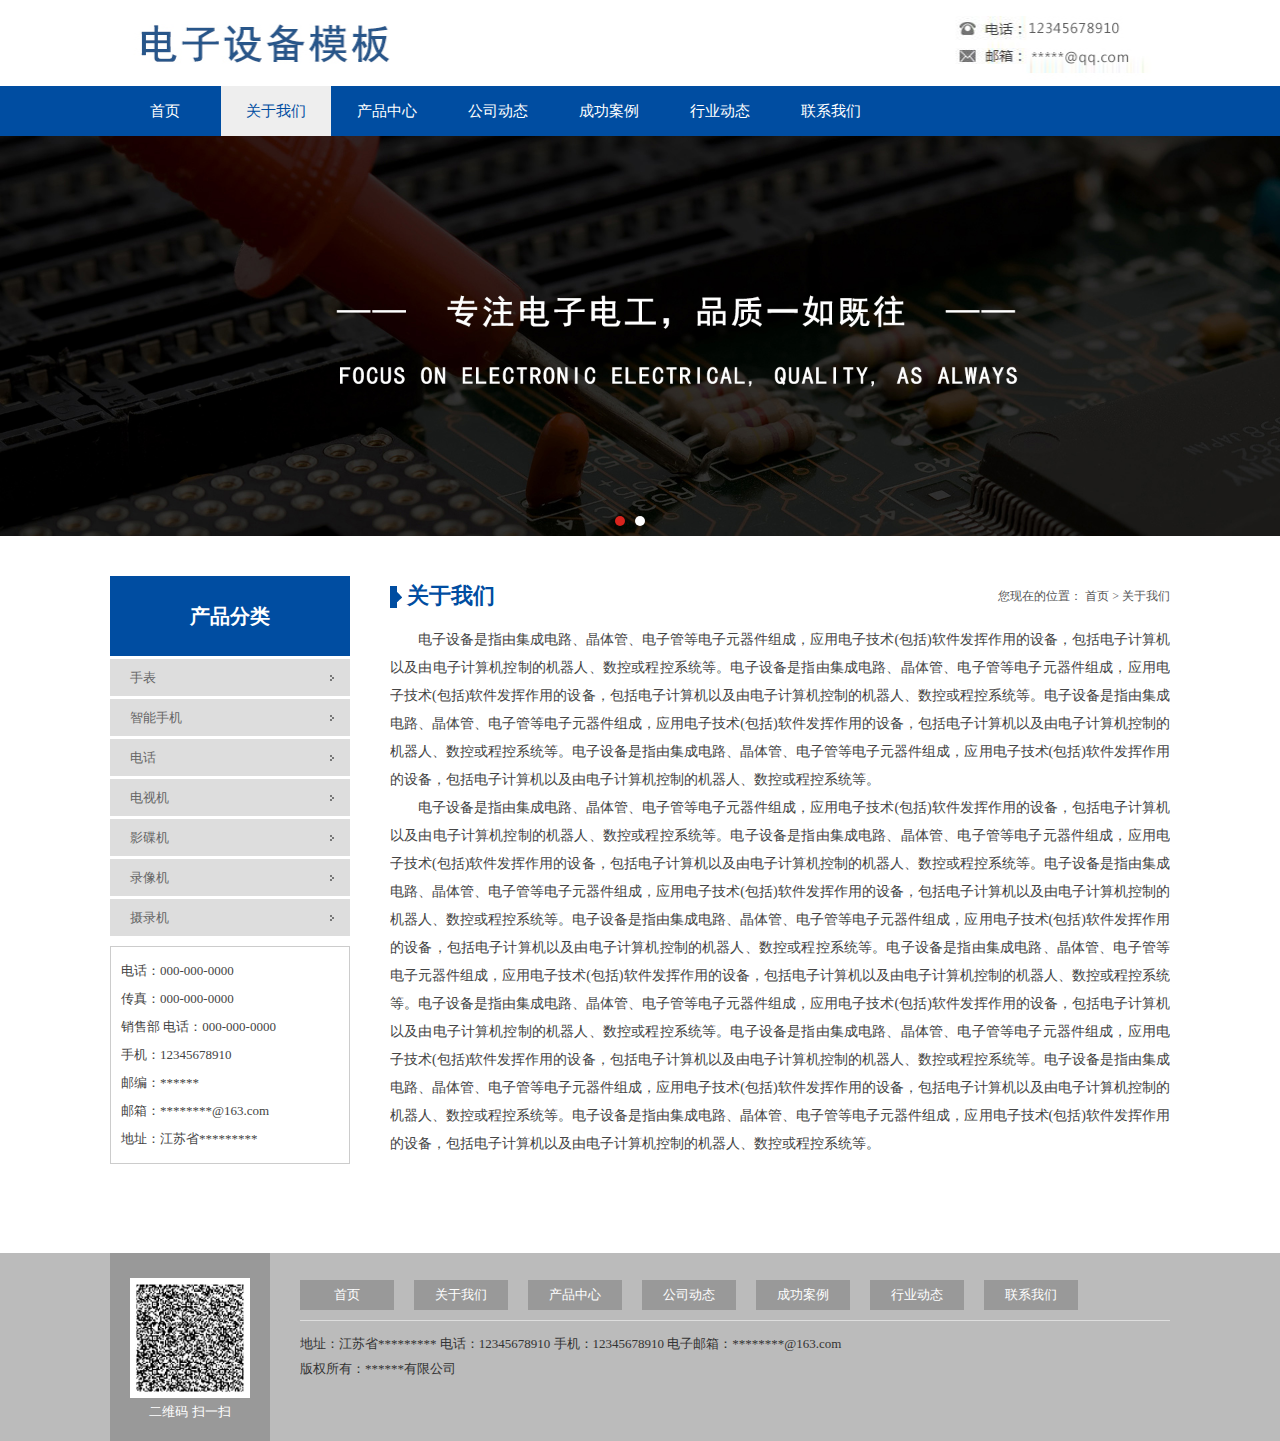
<file: model/about.html>
<!DOCTYPE html PUBLIC "-//W3C//DTD XHTML 1.0 Transitional//EN" "http://www.w3.org/TR/xhtml1/DTD/xhtml1-transitional.dtd">
<html xmlns="http://www.w3.org/1999/xhtml">
<head>
<meta http-equiv="Content-Type" content="text/html; charset=utf-8" />
<meta name="renderer" content="webkit"/>
<meta name="force-rendering" content="webkit"/>
<title></title>
<link type="text/css" rel="stylesheet" href="css/style.css" />
<script type="text/javascript" src="js/jquery-1.8.2.min.js"></script>
<script type="text/javascript" src="js/banner.js"></script>
</head>

<body>
<div class="logo">
  <a href="index.html"><img src="images/logo.jpg" /></a>
</div>
<div class="clear"></div>
<div class="nav">
  <div class="main">
    <ul>
      <li><a href="index.html">首页</a></li>
      <li class="on"><a href="about.html">关于我们</a></li>
      <li><a href="piclist.html">产品中心</a></li>
      <li><a href="list.html">公司动态</a></li>
      <li><a href="piclist.html">成功案例</a></li>
      <li><a href="list.html">行业动态</a></li>
      <li><a href="contact.html">联系我们</a></li>
    </ul>
  </div>
</div>
<div class="clear"></div>
<div class="banner">
  <div class="b-img">
      <img src="images/banner.jpg" width="100%"/>
      <img src="images/banner.jpg" width="100%" />
  </div>
  <div class="clear"></div>
  <div class="b-list"> </div>
</div>
<div class="clear"></div>
<div class="mainWarp">
  <div class="mainLeft">
    <div class="titbox">
      <p class="ccsl">产品分类</p>
    </div>
    <ul class="typeul">
      <li><a href="piclist.html" class="ccsl">手表</a></li>
      <li><a href="piclist.html" class="ccsl">智能手机</a></li>
      <li><a href="piclist.html" class="ccsl">电话</a></li>
      <li><a href="piclist.html" class="ccsl">电视机</a></li>
      <li><a href="piclist.html" class="ccsl">影碟机</a></li>
      <li><a href="piclist.html" class="ccsl">录像机</a></li>
      <li><a href="piclist.html" class="ccsl">摄录机</a></li>
    </ul>
    <div class="lxwm">
      <div class="con"> 电话：000-000-0000 <br>传真：000-000-0000 <br>销售部 电话：000-000-0000 <br>手机：12345678910 <br>邮编：******<br>邮箱：********@163.com <br>地址：江苏省*********</div>
    </div>
  </div>
  <div class="mainRight">
    <div class="brandnavbox">
      <p class="ccsl">关于我们</p>
      <div class="con">您现在的位置： 首页 > 关于我们</div>
    </div>
    <div class="detailbox">
      <div class="xq">
        <div class="con">
          <p style="text-indent:2em">电子设备是指由集成电路、晶体管、电子管等电子元器件组成，应用电子技术(包括)软件发挥作用的设备，包括电子计算机以及由电子计算机控制的机器人、数控或程控系统等。电子设备是指由集成电路、晶体管、电子管等电子元器件组成，应用电子技术(包括)软件发挥作用的设备，包括电子计算机以及由电子计算机控制的机器人、数控或程控系统等。电子设备是指由集成电路、晶体管、电子管等电子元器件组成，应用电子技术(包括)软件发挥作用的设备，包括电子计算机以及由电子计算机控制的机器人、数控或程控系统等。电子设备是指由集成电路、晶体管、电子管等电子元器件组成，应用电子技术(包括)软件发挥作用的设备，包括电子计算机以及由电子计算机控制的机器人、数控或程控系统等。</p>
          <p style="text-indent:2em">电子设备是指由集成电路、晶体管、电子管等电子元器件组成，应用电子技术(包括)软件发挥作用的设备，包括电子计算机以及由电子计算机控制的机器人、数控或程控系统等。电子设备是指由集成电路、晶体管、电子管等电子元器件组成，应用电子技术(包括)软件发挥作用的设备，包括电子计算机以及由电子计算机控制的机器人、数控或程控系统等。电子设备是指由集成电路、晶体管、电子管等电子元器件组成，应用电子技术(包括)软件发挥作用的设备，包括电子计算机以及由电子计算机控制的机器人、数控或程控系统等。电子设备是指由集成电路、晶体管、电子管等电子元器件组成，应用电子技术(包括)软件发挥作用的设备，包括电子计算机以及由电子计算机控制的机器人、数控或程控系统等。电子设备是指由集成电路、晶体管、电子管等电子元器件组成，应用电子技术(包括)软件发挥作用的设备，包括电子计算机以及由电子计算机控制的机器人、数控或程控系统等。电子设备是指由集成电路、晶体管、电子管等电子元器件组成，应用电子技术(包括)软件发挥作用的设备，包括电子计算机以及由电子计算机控制的机器人、数控或程控系统等。电子设备是指由集成电路、晶体管、电子管等电子元器件组成，应用电子技术(包括)软件发挥作用的设备，包括电子计算机以及由电子计算机控制的机器人、数控或程控系统等。电子设备是指由集成电路、晶体管、电子管等电子元器件组成，应用电子技术(包括)软件发挥作用的设备，包括电子计算机以及由电子计算机控制的机器人、数控或程控系统等。电子设备是指由集成电路、晶体管、电子管等电子元器件组成，应用电子技术(包括)软件发挥作用的设备，包括电子计算机以及由电子计算机控制的机器人、数控或程控系统等。</p>
        </div>
      </div>
    </div>
  </div>
  <div class="clear"></div>
</div>
<div class="clear"></div>
<div class="footer">
  <div class="main">
    <div class="fLeft">
      <img src="images/4.jpg" width="120" height="120" />
      <p class="ccsl">二维码 扫一扫</p>
    </div>
    <div class="fRight">
      <div class="fnav">
        <a href="index.html">首页</a>
        <a href="about.html">关于我们</a>
        <a href="piclist.html">产品中心</a>
        <a href="list.html">公司动态</a>
        <a href="piclist.html">成功案例</a>
        <a href="list.html">行业动态</a>
        <a href="contact.html">联系我们</a>
      </div>
      <div class="fcon">
        <div>地址：江苏省*********  电话：12345678910  手机：12345678910  电子邮箱：********@163.com<br />版权所有：******有限公司</div>
      </div>
    </div>
    <div class="clear"></div>
  </div>
</div>
</body>
</html>
</file>
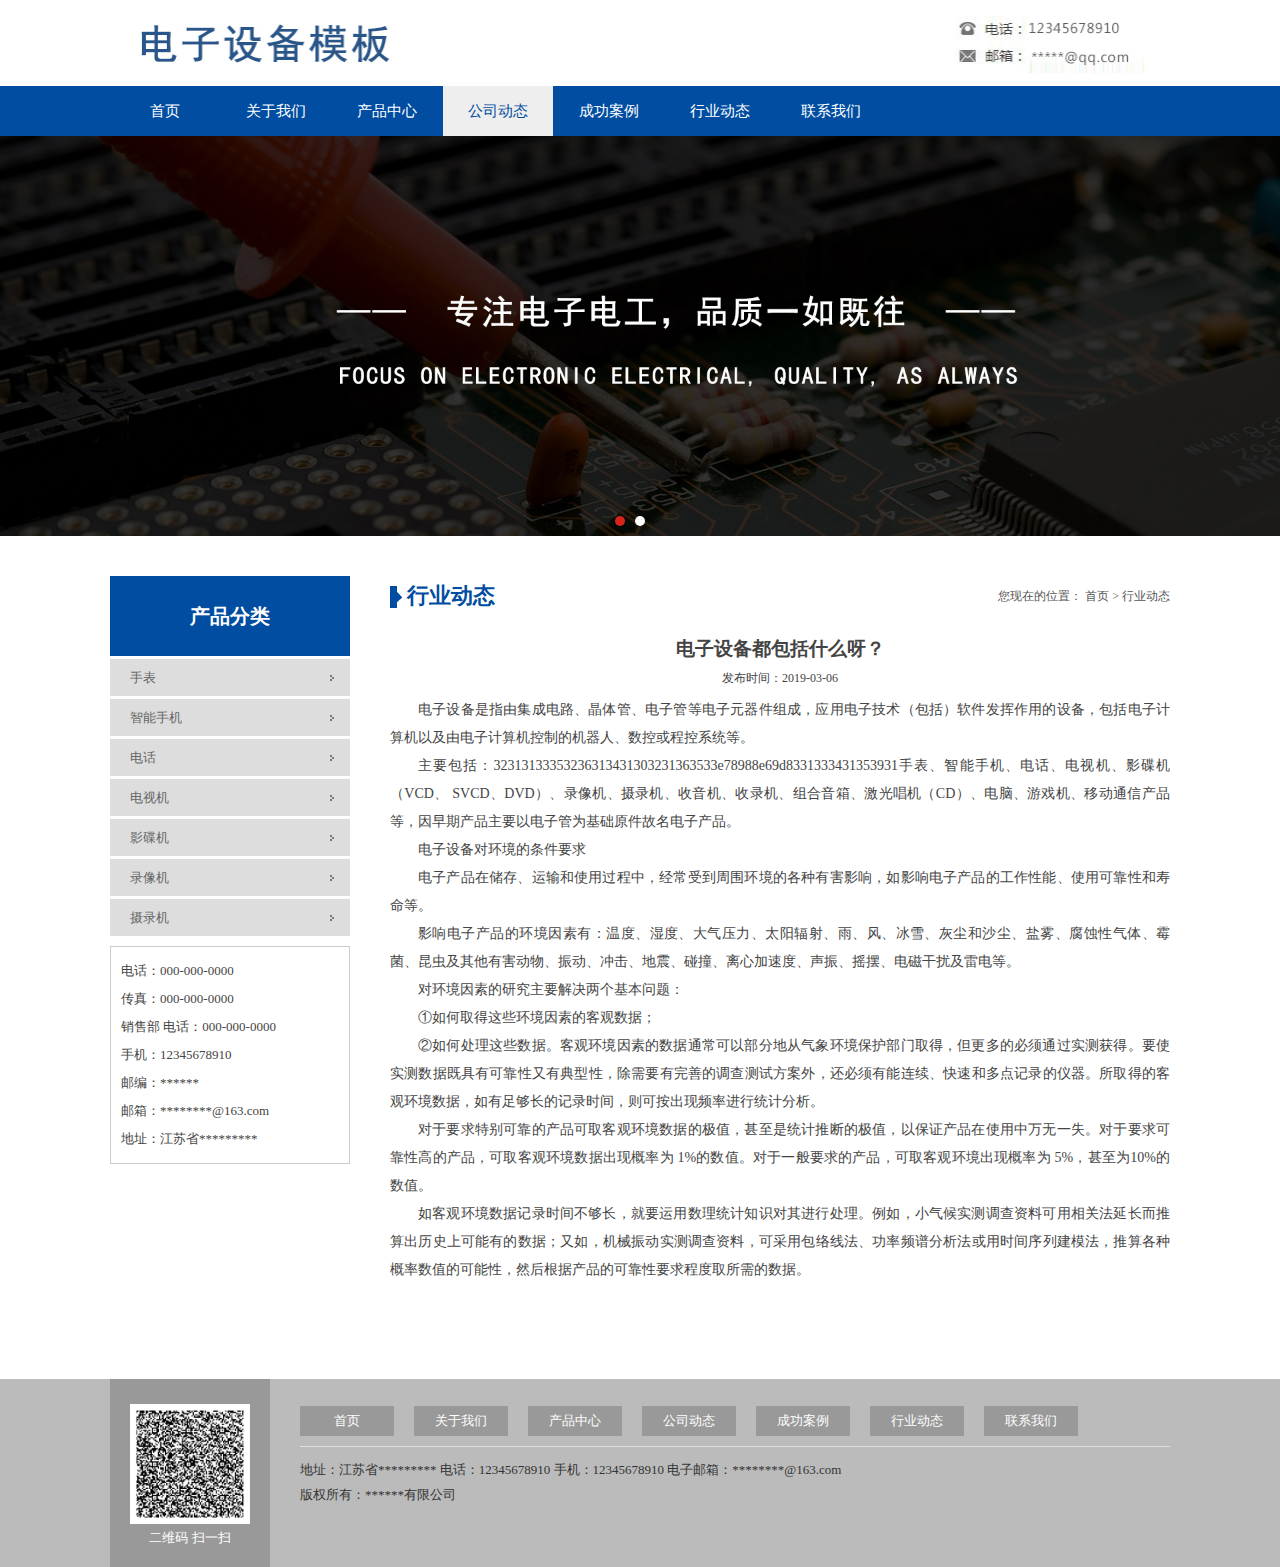
<file: model/detail.html>
<!DOCTYPE html PUBLIC "-//W3C//DTD XHTML 1.0 Transitional//EN" "http://www.w3.org/TR/xhtml1/DTD/xhtml1-transitional.dtd">
<html xmlns="http://www.w3.org/1999/xhtml">
<head>
<meta http-equiv="Content-Type" content="text/html; charset=utf-8" />
<meta name="renderer" content="webkit"/>
<meta name="force-rendering" content="webkit"/>
<title></title>
<link type="text/css" rel="stylesheet" href="css/style.css" />
<script type="text/javascript" src="js/jquery-1.8.2.min.js"></script>
<script type="text/javascript" src="js/banner.js"></script>
</head>

<body>
<div class="logo">
  <a href="index.html"><img src="images/logo.jpg" /></a>
</div>
<div class="clear"></div>
<div class="nav">
  <div class="main">
    <ul>
      <li><a href="index.html">首页</a></li>
      <li><a href="about.html">关于我们</a></li>
      <li><a href="piclist.html">产品中心</a></li>
      <li class="on"><a href="list.html">公司动态</a></li>
      <li><a href="piclist.html">成功案例</a></li>
      <li><a href="list.html">行业动态</a></li>
      <li><a href="contact.html">联系我们</a></li>
    </ul>
  </div>
</div>
<div class="clear"></div>
<div class="banner">
  <div class="b-img">
      <img src="images/banner.jpg" width="100%"/>
      <img src="images/banner.jpg" width="100%" />
  </div>
  <div class="clear"></div>
  <div class="b-list"> </div>
</div>
<div class="clear"></div>
<div class="mainWarp">
  <div class="mainLeft">
    <div class="titbox">
      <p class="ccsl">产品分类</p>
    </div>
    <ul class="typeul">
      <li><a href="piclist.html" class="ccsl">手表</a></li>
      <li><a href="piclist.html" class="ccsl">智能手机</a></li>
      <li><a href="piclist.html" class="ccsl">电话</a></li>
      <li><a href="piclist.html" class="ccsl">电视机</a></li>
      <li><a href="piclist.html" class="ccsl">影碟机</a></li>
      <li><a href="piclist.html" class="ccsl">录像机</a></li>
      <li><a href="piclist.html" class="ccsl">摄录机</a></li>
    </ul>
    <div class="lxwm">
      <div class="con"> 电话：000-000-0000 <br>传真：000-000-0000 <br>销售部 电话：000-000-0000 <br>手机：12345678910 <br>邮编：******<br>邮箱：********@163.com <br>地址：江苏省*********</div>
    </div>
  </div>
  <div class="mainRight">
    <div class="brandnavbox">
      <p class="ccsl">行业动态</p>
      <div class="con">您现在的位置： 首页 > 行业动态</div>
    </div>
    <div class="detailbox">
      <div class="xq">
        <h1>电子设备都包括什么呀？</h1>
        <div class="date">发布时间：2019-03-06</div>
        <div class="con">
          <p style="text-indent:2em">电子设备是指由集成电路、晶体管、电子管等电子元器件组成，应用电子技术（包括）软件发挥作用的设备，包括电子计算机以及由电子计算机控制的机器人、数控或程控系统等。</p>
          <p style="text-indent:2em">主要包括：32313133353236313431303231363533e78988e69d8331333431353931手表、智能手机、电话、电视机、影碟机（VCD、 SVCD、DVD）、录像机、摄录机、收音机、收录机、组合音箱、激光唱机（CD）、电脑、游戏机、移动通信产品等，因早期产品主要以电子管为基础原件故名电子产品。</p>
          <p style="text-indent:2em">电子设备对环境的条件要求</p>
          <p style="text-indent:2em">电子产品在储存、运输和使用过程中，经常受到周围环境的各种有害影响，如影响电子产品的工作性能、使用可靠性和寿命等。</p>
          <p style="text-indent:2em">影响电子产品的环境因素有：温度、湿度、大气压力、太阳辐射、雨、风、冰雪、灰尘和沙尘、盐雾、腐蚀性气体、霉菌、昆虫及其他有害动物、振动、冲击、地震、碰撞、离心加速度、声振、摇摆、电磁干扰及雷电等。</p>
          <p style="text-indent:2em">对环境因素的研究主要解决两个基本问题：</p>
          <p style="text-indent:2em">①如何取得这些环境因素的客观数据；</p>
          <p style="text-indent:2em">②如何处理这些数据。客观环境因素的数据通常可以部分地从气象环境保护部门取得，但更多的必须通过实测获得。要使实测数据既具有可靠性又有典型性，除需要有完善的调查测试方案外，还必须有能连续、快速和多点记录的仪器。所取得的客观环境数据，如有足够长的记录时间，则可按出现频率进行统计分析。</p>
          <p style="text-indent:2em">对于要求特别可靠的产品可取客观环境数据的极值，甚至是统计推断的极值，以保证产品在使用中万无一失。对于要求可靠性高的产品，可取客观环境数据出现概率为 1%的数值。对于一般要求的产品，可取客观环境出现概率为 5%，甚至为10%的数值。</p>
          <p style="text-indent:2em">如客观环境数据记录时间不够长，就要运用数理统计知识对其进行处理。例如，小气候实测调查资料可用相关法延长而推算出历史上可能有的数据；又如，机械振动实测调查资料，可采用包络线法、功率频谱分析法或用时间序列建模法，推算各种概率数值的可能性，然后根据产品的可靠性要求程度取所需的数据。</p>
        </div>
      </div>
    </div>
  </div>
  <div class="clear"></div>
</div>
<div class="clear"></div>
<div class="footer">
  <div class="main">
    <div class="fLeft">
      <img src="images/4.jpg" width="120" height="120" />
      <p class="ccsl">二维码 扫一扫</p>
    </div>
    <div class="fRight">
      <div class="fnav">
        <a href="index.html">首页</a>
        <a href="about.html">关于我们</a>
        <a href="piclist.html">产品中心</a>
        <a href="list.html">公司动态</a>
        <a href="piclist.html">成功案例</a>
        <a href="list.html">行业动态</a>
        <a href="contact.html">联系我们</a>
      </div>
      <div class="fcon">
        <div>地址：江苏省*********  电话：12345678910  手机：12345678910  电子邮箱：********@163.com<br />版权所有：******有限公司</div>
      </div>
    </div>
    <div class="clear"></div>
  </div>
</div>
</body>
</html>
</file>
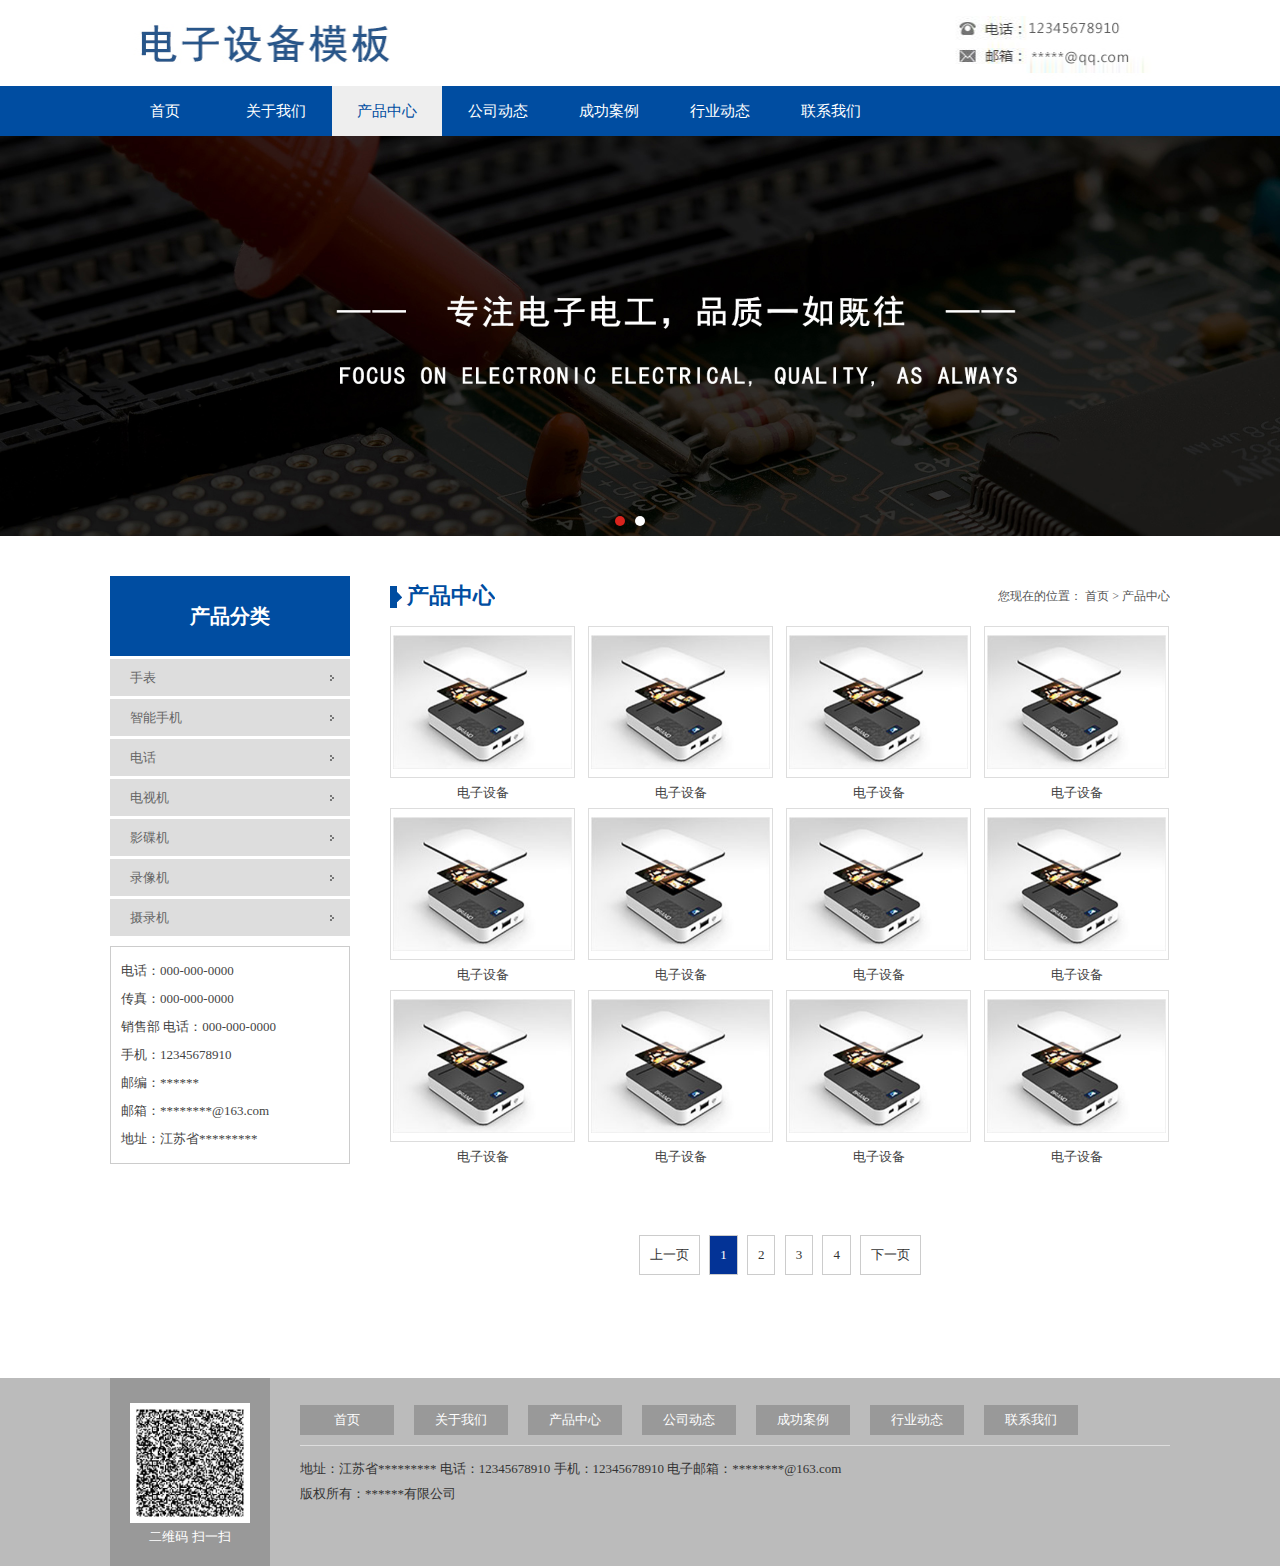
<file: model/piclist.html>
<!DOCTYPE html PUBLIC "-//W3C//DTD XHTML 1.0 Transitional//EN" "http://www.w3.org/TR/xhtml1/DTD/xhtml1-transitional.dtd">
<html xmlns="http://www.w3.org/1999/xhtml">
<head>
<meta http-equiv="Content-Type" content="text/html; charset=utf-8" />
<meta name="renderer" content="webkit"/>
<meta name="force-rendering" content="webkit"/>
<title></title>
<link type="text/css" rel="stylesheet" href="css/style.css" />
<script type="text/javascript" src="js/jquery-1.8.2.min.js"></script>
<script type="text/javascript" src="js/banner.js"></script>
</head>

<body>
<div class="logo">
  <a href="index.html"><img src="images/logo.jpg" /></a>
</div>
<div class="clear"></div>
<div class="nav">
  <div class="main">
    <ul>
      <li><a href="index.html">首页</a></li>
      <li><a href="about.html">关于我们</a></li>
      <li class="on"><a href="piclist.html">产品中心</a></li>
      <li><a href="list.html">公司动态</a></li>
      <li><a href="piclist.html">成功案例</a></li>
      <li><a href="list.html">行业动态</a></li>
      <li><a href="contact.html">联系我们</a></li>
    </ul>
  </div>
</div>
<div class="clear"></div>
<div class="banner">
  <div class="b-img">
      <img src="images/banner.jpg" width="100%"/>
      <img src="images/banner.jpg" width="100%" />
  </div>
  <div class="clear"></div>
  <div class="b-list"> </div>
</div>
<div class="clear"></div>
<div class="mainWarp">
  <div class="mainLeft">
    <div class="titbox">
      <p class="ccsl">产品分类</p>
    </div>
    <ul class="typeul">
      <li><a href="piclist.html" class="ccsl">手表</a></li>
      <li><a href="piclist.html" class="ccsl">智能手机</a></li>
      <li><a href="piclist.html" class="ccsl">电话</a></li>
      <li><a href="piclist.html" class="ccsl">电视机</a></li>
      <li><a href="piclist.html" class="ccsl">影碟机</a></li>
      <li><a href="piclist.html" class="ccsl">录像机</a></li>
      <li><a href="piclist.html" class="ccsl">摄录机</a></li>
    </ul>
    <div class="lxwm">
      <div class="con"> 电话：000-000-0000 <br>传真：000-000-0000 <br>销售部 电话：000-000-0000 <br>手机：12345678910 <br>邮编：******<br>邮箱：********@163.com <br>地址：江苏省*********</div>
    </div>
  </div>
  <div class="mainRight">
    <div class="brandnavbox">
      <p class="ccsl">产品中心</p>
      <div class="con">您现在的位置： 首页 > 产品中心</div>
    </div>
    <ul class="piclistul">
      <li>
        <div class="proimg">
          <a href="picdetail.html"><img src="images/3.jpg" /></a>
        </div>
        <a href="picdetail.html"><p class="ccsl">电子设备</p></a>
      </li>
      <li>
        <div class="proimg">
          <a href="picdetail.html"><img src="images/3.jpg" /></a>
        </div>
        <a href="picdetail.html"><p class="ccsl">电子设备</p></a>
      </li>
      <li>
        <div class="proimg">
          <a href="picdetail.html"><img src="images/3.jpg" /></a>
        </div>
        <a href="picdetail.html"><p class="ccsl">电子设备</p></a>
      </li>
      <li>
        <div class="proimg">
          <a href="picdetail.html"><img src="images/3.jpg" /></a>
        </div>
        <a href="picdetail.html"><p class="ccsl">电子设备</p></a>
      </li>
      <li>
        <div class="proimg">
          <a href="picdetail.html"><img src="images/3.jpg" /></a>
        </div>
        <a href="picdetail.html"><p class="ccsl">电子设备</p></a>
      </li>
      <li>
        <div class="proimg">
          <a href="picdetail.html"><img src="images/3.jpg" /></a>
        </div>
        <a href="picdetail.html"><p class="ccsl">电子设备</p></a>
      </li>
      <li>
        <div class="proimg">
          <a href="picdetail.html"><img src="images/3.jpg" /></a>
        </div>
        <a href="picdetail.html"><p class="ccsl">电子设备</p></a>
      </li>
      <li>
        <div class="proimg">
          <a href="picdetail.html"><img src="images/3.jpg" /></a>
        </div>
        <a href="picdetail.html"><p class="ccsl">电子设备</p></a>
      </li>
      <li>
        <div class="proimg">
          <a href="picdetail.html"><img src="images/3.jpg" /></a>
        </div>
        <a href="picdetail.html"><p class="ccsl">电子设备</p></a>
      </li>
      <li>
        <div class="proimg">
          <a href="picdetail.html"><img src="images/3.jpg" /></a>
        </div>
        <a href="picdetail.html"><p class="ccsl">电子设备</p></a>
      </li>
      <li>
        <div class="proimg">
          <a href="picdetail.html"><img src="images/3.jpg" /></a>
        </div>
        <a href="picdetail.html"><p class="ccsl">电子设备</p></a>
      </li>
      <li>
        <div class="proimg">
          <a href="picdetail.html"><img src="images/3.jpg" /></a>
        </div>
        <a href="picdetail.html"><p class="ccsl">电子设备</p></a>
      </li>
    </ul>
    <div class="clear"></div>
    <div class="pagebox">
      <a href="">上一页</a>
      <a href="" class="on">1</a>
      <a href="">2</a>
      <a href="">3</a>
      <a href="">4</a>
      <a href="">下一页</a>
    </div>
  </div>
  <div class="clear"></div>
</div>
<div class="clear"></div>
<div class="footer">
  <div class="main">
    <div class="fLeft">
      <img src="images/4.jpg" width="120" height="120" />
      <p class="ccsl">二维码 扫一扫</p>
    </div>
    <div class="fRight">
      <div class="fnav">
        <a href="index.html">首页</a>
        <a href="about.html">关于我们</a>
        <a href="piclist.html">产品中心</a>
        <a href="list.html">公司动态</a>
        <a href="piclist.html">成功案例</a>
        <a href="list.html">行业动态</a>
        <a href="contact.html">联系我们</a>
      </div>
      <div class="fcon">
        <div>地址：江苏省*********  电话：12345678910  手机：12345678910  电子邮箱：********@163.com<br />版权所有：******有限公司</div>
      </div>
    </div>
    <div class="clear"></div>
  </div>
</div>
</body>
</html>
</file>
<file: electric_web/css/style.css>
﻿@charset "utf-8";
/* CSS Document */
* {
    margin: 0;
    padding: 0
}

ul li {
    list-style: none
}

img {
    border: 0;
    max-width: 100%
}

a {
    text-decoration: none;
    color: #444
}

.clear {
    clear: both
}

body {
    font-family: "微软雅黑";
    width: 100%;
    min-width: 1200px;
    color: #444;
    font-size: 13px;
    line-height: 28px;
}

.ccsl {
    display: block;
    overflow: hidden;
    white-space: nowrap;
    text-overflow: ellipsis;
}

p {
    text-align: justify
}

.main {
    width: 1060px;
    margin: 0 auto;
}

.banner {
    width: 100%;
    min-width: 1200px; /*height:400px;*/
    overflow: hidden;
    position: relative;
    font-size: 0;
    margin: 0 auto;
}

.b-img { /*height:400px;*/
    position: absolute;
    left: 0;
    top: 0;
}

.b-img img {
    display: block; /*height:400px;*/
    float: left;
}

.b-list {
    height: 20px; /*padding-top:380px;*/
    margin: 0 auto;
    position: relative;
    z-index: 1;
}

.b-list span {
    display: block;
    cursor: pointer;
    width: 10px;
    height: 10px;
    border-radius: 50%;
    background: #fff;
    float: left;
    margin: 0 5px;
    _margin: 0 3px;
}

.b-list .spcss {
    background: #d8241d
}

.logo {
    width: 1060px;
    margin: 0 auto;
    overflow: hidden
}

.logo img {
    display: block;
    width: 1060px;
}

.nav {
    width: 100%;
    min-width: 1200px;
    height: 50px;
    line-height: 50px;
    overflow: hidden;
    background: #004DA1
}

.nav ul {
    overflow: hidden
}

.nav ul li {
    float: left;
    width: 110px;
    font-size: 15px;
    height: 50px;
    margin-right: 1px;
    line-height: 50px;
}

.nav ul li a {
    text-align: center;
    display: block;
    color: #fff;
}

.nav ul li:hover a, .nav ul li.on a {
    background: #eee;
    color: #004DA1
}

.part1 {
    width: 100%;
    min-width: 1200px;
    overflow: hidden;
    padding: 50px 0px;
    background: url(../images/bg.jpg) repeat;
}

.part1 .main {
    width: 1060px;
    overflow: hidden;
    height: 180px;
    margin: 0px auto;
}

.part1 .main .aboutimg {
    width: 270px;
    height: 180px;
    display: block;
    float: left;
    overflow: hidden
}

.part1 .main .con {
    width: 770px;
    height: 180px;
    float: right;
    font-size: 14px;
    line-height: 26px;
    overflow: hidden;
}

.part2 {
    width: 1060px;
    height: auto;
    overflow: hidden;
    margin: 50px auto;
}

.part2 .titbox {
    width: 1060px;
    margin: 0px auto;
    margin-bottom: 15px;
    height: 20px;
    line-height: 20px;
    border-bottom: 1px solid #eee;
    padding-bottom: 12px;
    background: url(../images/icon.png) no-repeat 4px top;
}

.part2 .titbox p {
    float: left;
    max-width: 600px;
    color: #004DA1;
    padding-left: 25px;
    font-size: 22px;
    font-weight: bold;
}

.part2 .titbox p span {
    font-size: 14px;
    color: #999;
    font-weight: normal;
    text-transform: uppercase
}

.part2 .titbox a {
    float: right;
    display: block;
    background: url(../images/add.png) no-repeat center right;
    padding-right: 16px;
    color: #444
}

.part2 .pa2L {
    float: left;
    width: 400px;
    height: 340px;
    overflow: hidden
}

.part2 .pa2L a.ccsl {
    font-size: 16px;
    padding: 8px 0px 2px 0px;
    color: #444;
    font-weight: bold
}

.part2 .pa2L a.ccsl:hover {
    color: #004DA1
}

.part2 .pa2L .sub {
    font-size: 12px;
    line-height: 20px;
    height: 78px;
    overflow: hidden;
    color: #777;
}

.part2 .pa2R {
    float: right;
    width: 610px;
    height: 320px;
    overflow: hidden
}

.part2 .pa2R ul {
    overflow: hidden
}

.part2 .pa2R ul li {
    height: 39px;
    border-bottom: 1px solid #e4e4e4;
    line-height: 39px;
    font-size: 14px;
    background: url(../images/icon2.png) no-repeat 5px 17px;
    text-indent: 20px;
}

.part2 .pa2R ul li a {
    float: left;
    max-width: 450px;
    color: #444
}

.part2 .pa2R ul li a:hover {
    color: #004DA1
}

.part2 .pa2R ul li span {
    float: right;
    margin-right: 5px;
    font-size: 12px;
    color: #999;
}

.part3 {
    width: 100%;
    min-width: 1200px;
    height: auto;
    background: #E6E9F7;
    padding: 50px 0px;
    overflow: hidden;
}

.part3 .titbox {
    width: 960px;
    margin: 0px auto;
}

.part3 .titbox h1 {
    height: 30px;
    text-align: center;
    font-weight: bold;
    font-size: 25px;
    color: #333;
    background: url(../images/icon3.png) no-repeat center bottom;
    padding-bottom: 10px;
}

.part3 .titbox .sub {
    width: 960px;
    height: auto;
    line-height: 25px;
    font-size: 12px;
    color: #777;
    margin: 0px auto;
    text-align: center;
    margin-top: 15px;
}

.part3 ul {
    width: 1060px;
    height: 305px;
    margin: 0px auto;
    margin-top: 25px;
    overflow: hidden;
}

.part3 ul li {
    width: 250px;
    height: 270px;
    background: #FFF;
    border-top: 5px solid #666;
    float: left;
    margin-right: 20px;
}

.part3 ul li:nth-child(4n) {
    margin-right: 0
}

.part3 ul li h3 {
    font-size: 15px;
    color: #004DA1;
    width: 230px;
    padding: 8px 10px 0px 10px;
}

.part3 ul li .sub {
    width: 220px;
    font-size: 12px;
    line-height: 24px;
    padding-left: 10px;
    color: #666;
    height: 50px;
    overflow: hidden
}

.pa2C {
}

.pa2C ul {
    overflow: hidden
}

.pa2C ul li {
    float: left;
    width: 500px;
    height: 62px;
    margin: 0px 30px 15px 15px;
}

.pa2C ul li .date {
    width: 60px;
    height: 62px;
    background: #e2e2e2;
    overflow: hidden;
    float: left;
    text-align: center;
}

.pa2C ul li .date p {
    width: 60px;
    height: 40px;
    line-height: 40px;
    font-size: 25px;
    border-bottom: 1px solid #FFF;
    text-align: center;
}

.pa2C ul li .date span {
    width: 60px;
    height: 21px;
    line-height: 21px;
    font-size: 12px;
    text-align: center;
}

.pa2C ul li:hover .date p {
    background: #004DA1;
    color: #FFF;
}

.pa2C ul li:hover .date span {
    background: #004DA1;
    color: #FFF;
}

.pa2C ul li .con {
    width: 425px;
    height: 62px;
    float: right;
    overflow: hidden
}

.pa2C ul li .con a {
    width: 425px;
    height: 20px;
    line-height: 20px;
    font-size: 15px;
    margin-bottom: 5px;
    color: #444;
}

.pa2C ul li .con .sub {
    width: 425px;
    height: 36px;
    line-height: 18px;
    font-size: 12px;
    color: #888;
}

.pa2C ul li:hover .con a {
    color: #004DA1
}

.pa2C ul li:nth-child(2n) {
    margin-right: 0
}

.footer {
    width: 100%;
    min-width: 1200px;
    background: #bbb;
    overflow: hidden

}

.footer .main {
    padding-bottom: 20px;
}

.fLeft {
    float: left;
    padding: 25px 20px 15px 20px;
    text-align: center;
    background: #999;
    color: #FFF;
}

.fLeft p {
    text-align: center;
    width: 120px;
}

.fRight {
    width: 870px;
    float: right;
    margin-top: 20px;
    overflow: hidden
}

.fnav {
    border-bottom: 1px solid #DDD;
    padding-bottom: 10px;
    height: 30px;
    margin-bottom: 10px;
    margin-top: 7px;
}

.fnav a {
    display: block;
    background: #999;
    color: #FFF;
    font-size: 13px;
    text-align: center;
    width: 94px;
    height: 30px;
    line-height: 30px;
    float: left;
    margin-right: 20px
}

.fnav a:hover {
    background: #004DA1;
    font-size: 13px;
    color: #FFF;
}

.fcon {
    width: 870px;
    color: #333;
    line-height: 25px;
    font-size: 13px;
}

.mainWarp {
    width: 1060px;
    margin: 40px auto 50px;
    overflow: hidden;
}

.mainLeft {
    width: 240px;
    float: left;
    overflow: hidden
}

.mainLeft .titbox {
    width: 240px;
    background: #004DA1;
    height: 80px;
    line-height: 80px;
}

.mainLeft .titbox p {
    text-align: center;
    font-size: 20px;
    font-weight: bold;
    color: #FFF;
}

ul.typeul {
    overflow: hidden
}

ul.typeul li {
    text-transform: capitalize;
    display: block;
    overflow: hidden;
    height: 37px;
    line-height: 37px;
    background: #ddd url(../images/icon4.png) no-repeat 220px 16px;
    margin-top: 3px;
}

ul.typeul li a {
    font-size: 13px;
    padding-left: 20px;
    color: #666
}

ul.typeul li:hover {
    background: #aaa url(../images/icon4.png) no-repeat 220px 16px;
}

ul.typeul li:hover a {
    color: #fff
}

.lxwm {
    border: 1px solid #ccc;
    margin-top: 10px
}

.lxwm .con {
    padding: 10px;
}

.mainRight {
    width: 780px;
    overflow: hidden;
    float: right;
}

.brandnavbox {
    height: 40px;
    line-height: 40px;
    background: url(../images/icon.png) no-repeat left 10px;
    overflow: hidden;
}

.brandnavbox p {
    float: left;
    max-width: 250px;
    padding-left: 17px;
    font-size: 22px;
    font-weight: bold;
    color: #004DA1;
}

.brandnavbox .con {
    float: right;
    max-width: 300px;
    font-size: 12px;
    color: #555
}

ul.listul {
    width: 780px;
    height: auto;
    overflow: hidden;
    padding-bottom: 30px;
    padding-top: 10px
}

ul.listul li {
    width: 780px;
    height: 43px;
    overflow: hidden;
    line-height: 43px;
    background: url(../images/icon2.png) no-repeat 7px 18px;
    border-bottom: 1px solid #eee;
}

ul.listul li a {
    text-indent: 20px;
    font-size: 14px;
    float: left;
    max-width: 600px;
}

ul.listul li span {
    float: right;
    color: #555;
    margin-right: 10px;
    font-size: 12px;
}

ul.listul li:hover {
    background: #eee url(../images/icon2.png) no-repeat 7px 18px;
}

ul.listul li:hover a {
    color: #004DA1;
}

ul.listul li:hover span {
    color: #004DA1;
}

ul.piclistul {
    width: 780px;
    height: auto;
    overflow: hidden;
    padding-bottom: 30px;
    padding-top: 10px
}

ul.piclistul li {
    float: left;
    width: 185px;
    margin-right: 13px;
}

ul.piclistul li:nth-child(4n) {
    margin-right: 0
}

ul.piclistul li .proimg {
    _display: table;
    display: table-cell;
    text-align: center;
    width: 179px;
    height: 146px;
    border: 1px solid #ddd;
    vertical-align: middle;
    padding: 2px
}

ul.piclistul li .proimg img {
    vertical-align: middle;
    max-height: 140px;
    max-width: 179px;
}

ul.piclistul li p {
    text-align: center;
    line-height: 30px
}

ul.piclistul li:hover p {
    color: #004DA1
}

ul.piclistul li:hover .proimg {
    border: 1px solid #004DA1
}

.detailbox {
    width: 780px;
    height: auto;
    overflow: hidden;
    padding-bottom: 30px;
    padding-top: 10px
}

.detailbox .xq {
}

.detailbox .xq h1 {
    font-size: 19px;
    font-weight: bold;
    color: #444;
    line-height: 25px;
    text-align: center;
    padding: 10px 0px;
}

.detailbox .xq .date {
    margin-bottom: 10px;
    line-height: 15px;
    font-size: 12px;
    text-align: center
}

.detailbox .xq .con {
    font-size: 14px;
    color: #444;
    line-height: 28px;
    margin-bottom: 15px;
}

.detailbox .xq .pproimg {
    display: block;
    margin: 0 auto;
    max-width: 620px;
    margin-bottom: 20px
}

.pagebox {
    text-align: center;
    padding-top: 30px;
    padding-bottom: 50px
}

.pagebox a {
    border: 1px solid #ccc;
    padding: 5px 10px;
    display: inline-block;
    color: #333;
    margin: 3px
}

.pagebox a:hover {
    background: #033396;
    color: #fff
}

.pagebox a.on {
    background: #033396;
    color: #fff
}

.logo {
    width: 100%;
    height: 86px;
}

.index-top {
    height: 100%;
    display: flex;
    justify-content: space-between;
    align-items: center;
    padding: 0 150px;
    color: #28568a;
}

.index-top img {
    width: 30px;
    height: 20px;
}
.company-name {
    font-size: 30px;
    font-weight: 600;
}

.company-name .en {
    font-size: 15px;
}

.company-contact {
    display: flex;
    justify-content: flex-start;
    align-items: center;
    font-size: 13px;
}

.company-contact span {
    margin-top: 2px;
}

.company-product > li {
    cursor: pointer;
}
</file>
<file: model/css/style.css>
﻿@charset "utf-8";
/* CSS Document */
*{ margin:0; padding:0}
ul li{ list-style:none}
img{ border:0; max-width:100%}
a{ text-decoration:none; color:#444}
.clear{ clear:both}
body{ font-family:"微软雅黑"; width:100%; min-width:1200px;color: #444;font-size: 13px;line-height: 28px;}
.ccsl{ display:block;overflow:hidden; white-space:nowrap;text-overflow:ellipsis;}
p{text-align:justify}

.main{ width:1060px; margin:0 auto;}


.banner{ width:100%; min-width:1200px; /*height:400px;*/ overflow:hidden; position:relative;font-size:0; margin:0 auto;}
.b-img{ /*height:400px;*/  position:absolute; left:0; top:0;}
.b-img img{ display:block; /*height:400px;*/ float:left;}
.b-list{ height:20px; /*padding-top:380px;*/ margin:0 auto;position:relative;z-index:1;}
.b-list span{ display:block;cursor:pointer; width:10px; height:10px; border-radius:50%; background:#fff; float:left; margin:0 5px; _margin:0 3px;}
.b-list .spcss{ background:#d8241d}

.logo{ width:1060px; margin:0 auto; overflow:hidden}
.logo img{ display:block; width:1060px;}

.nav{ width:100%; min-width:1200px; height:50px; line-height:50px; overflow:hidden;background:#004DA1}
.nav ul{ overflow:hidden}
.nav ul li{ float:left; width:110px;font-size: 15px;height:50px; margin-right:1px;line-height:50px;}
.nav ul li a{text-align: center; display:block; color:#fff;}
.nav ul li:hover a,.nav ul li.on a{background: #eee; color:#004DA1}

.part1{width: 100%;min-width:1200px;overflow: hidden;padding: 50px 0px;background: url(../images/bg.jpg) repeat;}
.part1 .main{width: 1060px;overflow: hidden;height: 180px;margin: 0px auto;}
.part1 .main .aboutimg{ width:270px; height:180px; display:block; float:left; overflow:hidden}
.part1 .main .con{width: 770px;height: 180px;float: right;font-size: 14px;line-height: 26px;overflow: hidden;}



.part2{width: 1060px;height: auto;overflow: hidden; margin: 50px auto;}
.part2 .titbox{width: 1060px;margin: 0px auto;margin-bottom: 15px;height: 20px;line-height: 20px;border-bottom: 1px solid #eee;padding-bottom: 12px;background: url(../images/icon.png) no-repeat 4px top;}
.part2 .titbox p{ float:left; max-width:600px;color: #004DA1; padding-left:25px;font-size: 22px;font-weight: bold;}
.part2 .titbox p span{font-size: 14px;color: #999; font-weight:normal; text-transform:uppercase}
.part2 .titbox a{ float:right; display:block;background: url(../images/add.png) no-repeat center right;padding-right: 16px; color:#444}

.part2 .pa2L{ float:left; width:400px; height:320px; overflow:hidden}
.part2 .pa2L a.ccsl{font-size: 16px;padding: 8px 0px 2px 0px;color:#444; font-weight:bold}
.part2 .pa2L a.ccsl:hover{ color:#004DA1}
.part2 .pa2L .sub{font-size: 12px;line-height: 20px;height: 60px;overflow: hidden;color: #777;}
.part2 .pa2R{ float:right; width:610px; height:320px; overflow:hidden}
.part2 .pa2R ul{ overflow:hidden}
.part2 .pa2R ul li{height: 39px;border-bottom: 1px solid #e4e4e4;line-height: 39px;font-size: 14px;background: url(../images/icon2.png) no-repeat 5px 17px;text-indent: 20px;}
.part2 .pa2R ul li a{ float:left; max-width:450px; color:#444}
.part2 .pa2R ul li a:hover{ color:#004DA1}
.part2 .pa2R ul li span{float: right;margin-right: 5px;font-size: 12px;color: #999;}


.part3{width: 100%;min-width:1200px;height: auto;background: #E6E9F7;padding: 50px 0px;overflow: hidden;}
.part3 .titbox{width: 960px;margin:0px auto;}
.part3 .titbox h1{ height:30px;text-align:center;font-weight: bold;font-size: 25px;color: #333;background: url(../images/icon3.png) no-repeat center bottom;padding-bottom: 10px;}
.part3 .titbox .sub{width: 960px;height: auto;line-height: 25px;font-size: 12px;color: #777;margin: 0px auto;text-align: center;margin-top: 15px;}

.part3 ul{width: 1060px;height: 305px;margin: 0px auto;margin-top: 25px;overflow: hidden;}
.part3 ul li{width: 250px;height: 270px;background: #FFF;border-top: 5px solid #666;float: left; margin-right:20px;}
.part3 ul li:nth-child(4n){ margin-right:0}
.part3 ul li h3{font-size: 15px;color:#004DA1;width: 230px;padding:8px 10px 0px 10px;}
.part3 ul li .sub{width:220px;font-size: 12px;line-height: 24px;padding-left: 10px; color:#666; height:50px; overflow:hidden}



.pa2C{}
.pa2C ul{ overflow:hidden}
.pa2C ul li{ float:left;width: 500px;height: 62px;margin: 0px 30px 15px 15px;}
.pa2C ul li .date{width: 60px;height: 62px;background: #e2e2e2; overflow:hidden;float: left;text-align: center;}
.pa2C ul li .date p{width: 60px;height: 40px;line-height: 40px;font-size: 25px;border-bottom: 1px solid #FFF;text-align: center;}
.pa2C ul li .date span{width: 60px; height: 21px;line-height: 21px;font-size: 12px;text-align: center;}
.pa2C ul li:hover .date p{background: #004DA1;color: #FFF;}
.pa2C ul li:hover .date span{background: #004DA1;color: #FFF;}
.pa2C ul li .con{width: 425px;height: 62px;float: right; overflow:hidden}
.pa2C ul li .con a{width: 425px;height: 20px;line-height: 20px;font-size: 15px;margin-bottom: 5px; color:#444;}
.pa2C ul li .con .sub{width: 425px;height: 36px;line-height: 18px;font-size: 12px;color: #888;}
.pa2C ul li:hover .con a{ color:#004DA1}
.pa2C ul li:nth-child(2n){ margin-right:0}



.footer{width: 100%;min-width:1200px; background:#bbb; overflow:hidden}
.fLeft{float: left;padding: 25px 20px 15px 20px;text-align: center;background: #999;color: #FFF;}
.fLeft p{ text-align:center; width:120px;}

.fRight{width: 870px;float: right;margin-top: 20px; overflow:hidden}
.fnav{border-bottom: 1px solid #DDD; padding-bottom:10px; height:30px;margin-bottom: 10px;margin-top: 7px;}
.fnav a{ display:block; background:#999;color: #FFF;font-size: 13px; text-align:center; width:94px; height:30px; line-height:30px;float:left; margin-right:20px}
.fnav a:hover{background: #004DA1;font-size: 13px;color: #FFF;}

.fcon{width: 870px; color: #333;line-height: 25px;font-size: 13px;}



.mainWarp{width: 1060px;margin: 40px auto 50px; overflow: hidden;}


.mainLeft{ width:240px; float:left; overflow:hidden}
.mainLeft .titbox{width: 240px;background: #004DA1;height: 80px;line-height: 80px;}
.mainLeft .titbox p{text-align: center;font-size: 20px;font-weight: bold;color: #FFF;}

ul.typeul{ overflow:hidden}
ul.typeul li{text-transform: capitalize;display: block; overflow: hidden;height: 37px;line-height: 37px;background: #ddd url(../images/icon4.png) no-repeat 220px 16px;margin-top: 3px;}
ul.typeul li a{ font-size: 13px;padding-left: 20px;color:#666}
ul.typeul li:hover{background: #aaa url(../images/icon4.png) no-repeat 220px 16px;}
ul.typeul li:hover a{ color:#fff}

.lxwm{ border:1px solid #ccc; margin-top:10px}
.lxwm .con{ padding:10px;}

.mainRight{width: 780px; overflow:hidden;float: right;}

.brandnavbox{height: 40px;line-height: 40px;background: url(../images/icon.png) no-repeat left 10px;overflow: hidden;}
.brandnavbox p{ float:left; max-width:250px;padding-left: 17px;font-size: 22px;font-weight: bold;color: #004DA1;}
.brandnavbox .con{ float:right; max-width:300px; font-size:12px; color:#555}


ul.listul{width:780px;height: auto;overflow: hidden; padding-bottom:30px; padding-top:10px}
ul.listul li{width: 780px;height: 43px;overflow: hidden;line-height: 43px;background: url(../images/icon2.png) no-repeat 7px 18px;border-bottom: 1px solid #eee;}
ul.listul li a{text-indent: 20px;font-size: 14px; float:left; max-width:600px;}
ul.listul li span{float: right; color:#555;margin-right: 10px;font-size: 12px;}
ul.listul li:hover{background: #eee url(../images/icon2.png) no-repeat 7px 18px;}
ul.listul li:hover a{color: #004DA1;}
ul.listul li:hover span{color: #004DA1;}


ul.piclistul{width:780px;height: auto;overflow: hidden; padding-bottom:30px; padding-top:10px}
ul.piclistul li{ float:left; width:185px; margin-right:13px;}
ul.piclistul li:nth-child(4n){ margin-right:0}
ul.piclistul li .proimg{_display:table;display:table-cell;text-align:center;width:179px; height:146px; border:1px solid #ddd;vertical-align:middle; padding:2px}
ul.piclistul li .proimg img{vertical-align:middle;max-height:140px; max-width:179px;}
ul.piclistul li p{ text-align:center; line-height:30px}
ul.piclistul li:hover p{ color:#004DA1}
ul.piclistul li:hover .proimg{ border:1px solid #004DA1}


.detailbox{width:780px;height: auto;overflow: hidden; padding-bottom:30px; padding-top:10px}
.detailbox .xq{}
.detailbox .xq h1{font-size: 19px;font-weight: bold;color: #444;line-height: 25px; text-align:center;padding: 10px 0px;}
.detailbox .xq .date{margin-bottom: 10px;line-height: 15px;font-size: 12px; text-align:center}
.detailbox .xq .con{font-size: 14px;color: #444;line-height: 28px;margin-bottom: 15px;}
.detailbox .xq .pproimg{ display:block; margin:0 auto; max-width:620px; margin-bottom:20px}



.pagebox{ text-align:center; padding-top:30px; padding-bottom:50px}
.pagebox a{ border:1px solid #ccc; padding:5px 10px; display:inline-block; color:#333; margin:3px}
.pagebox a:hover{background:#033396; color:#fff}
.pagebox a.on{ background:#033396; color:#fff}
</file>
